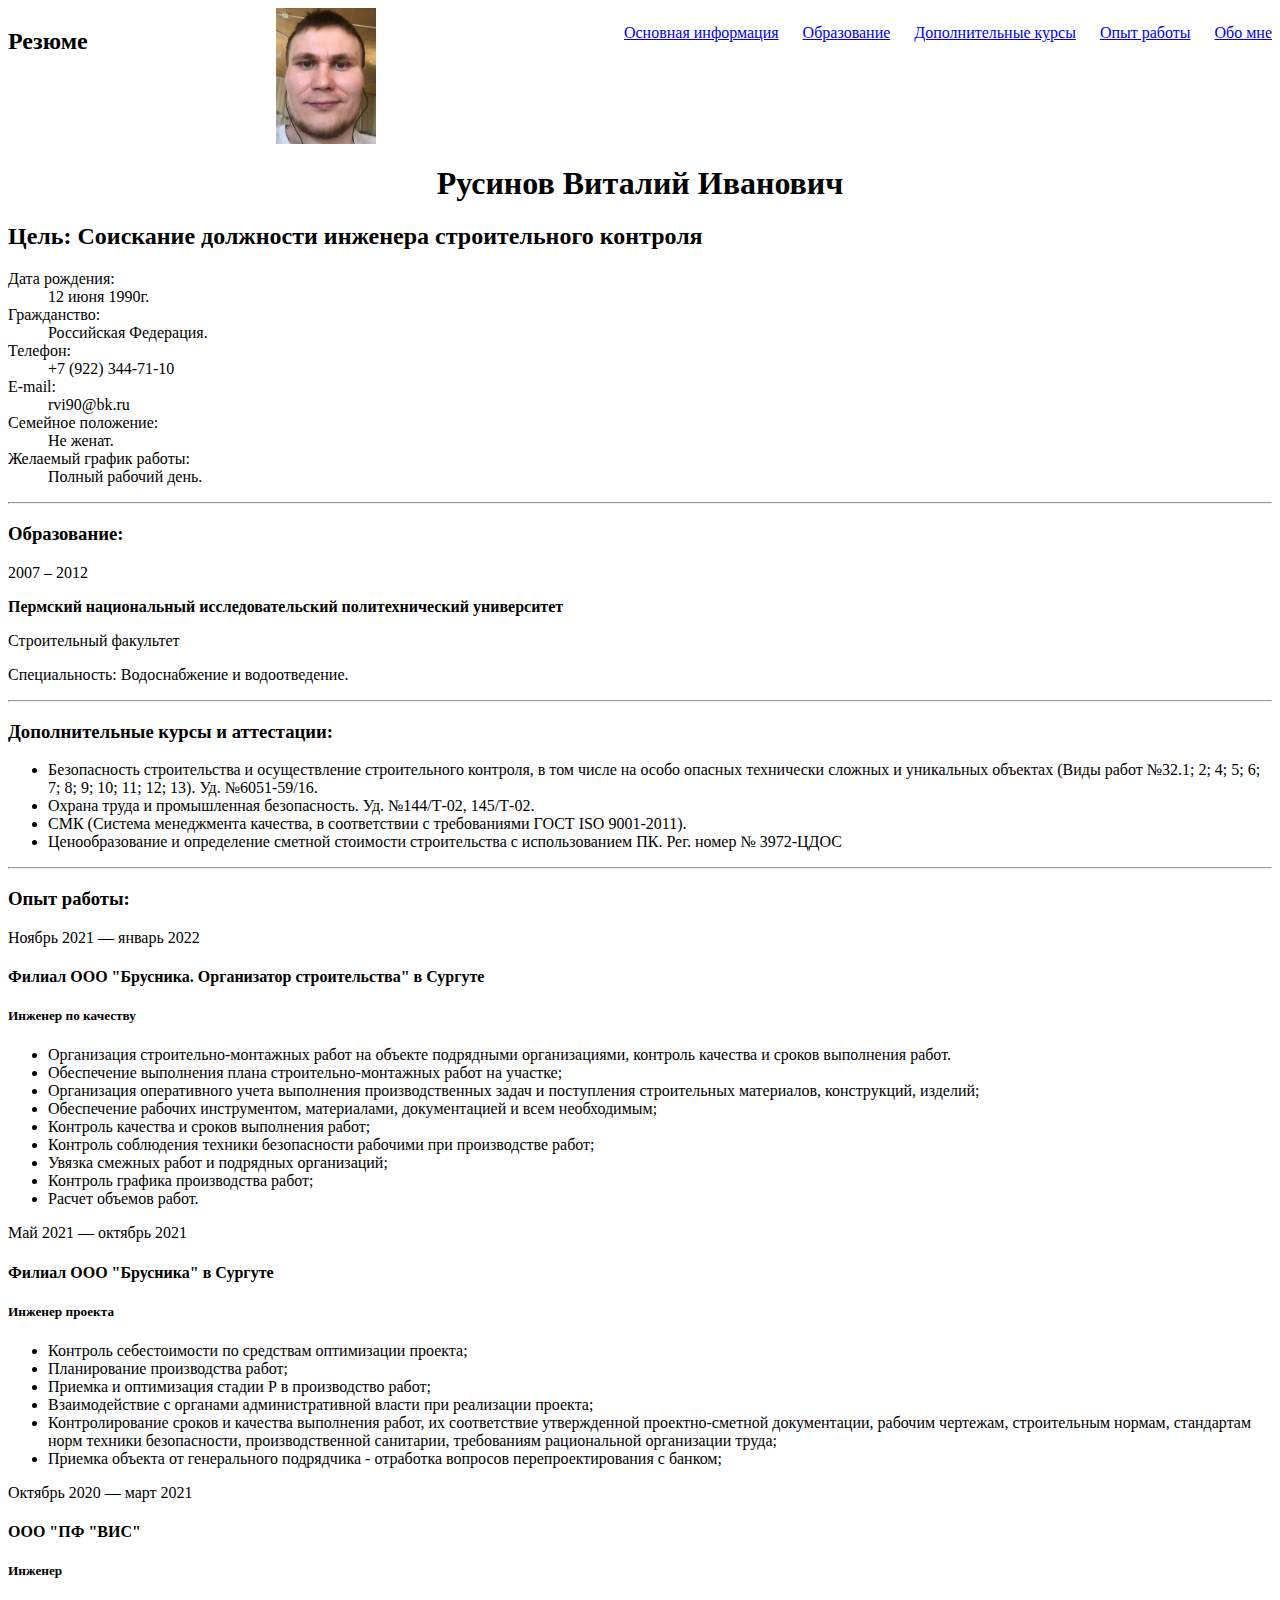
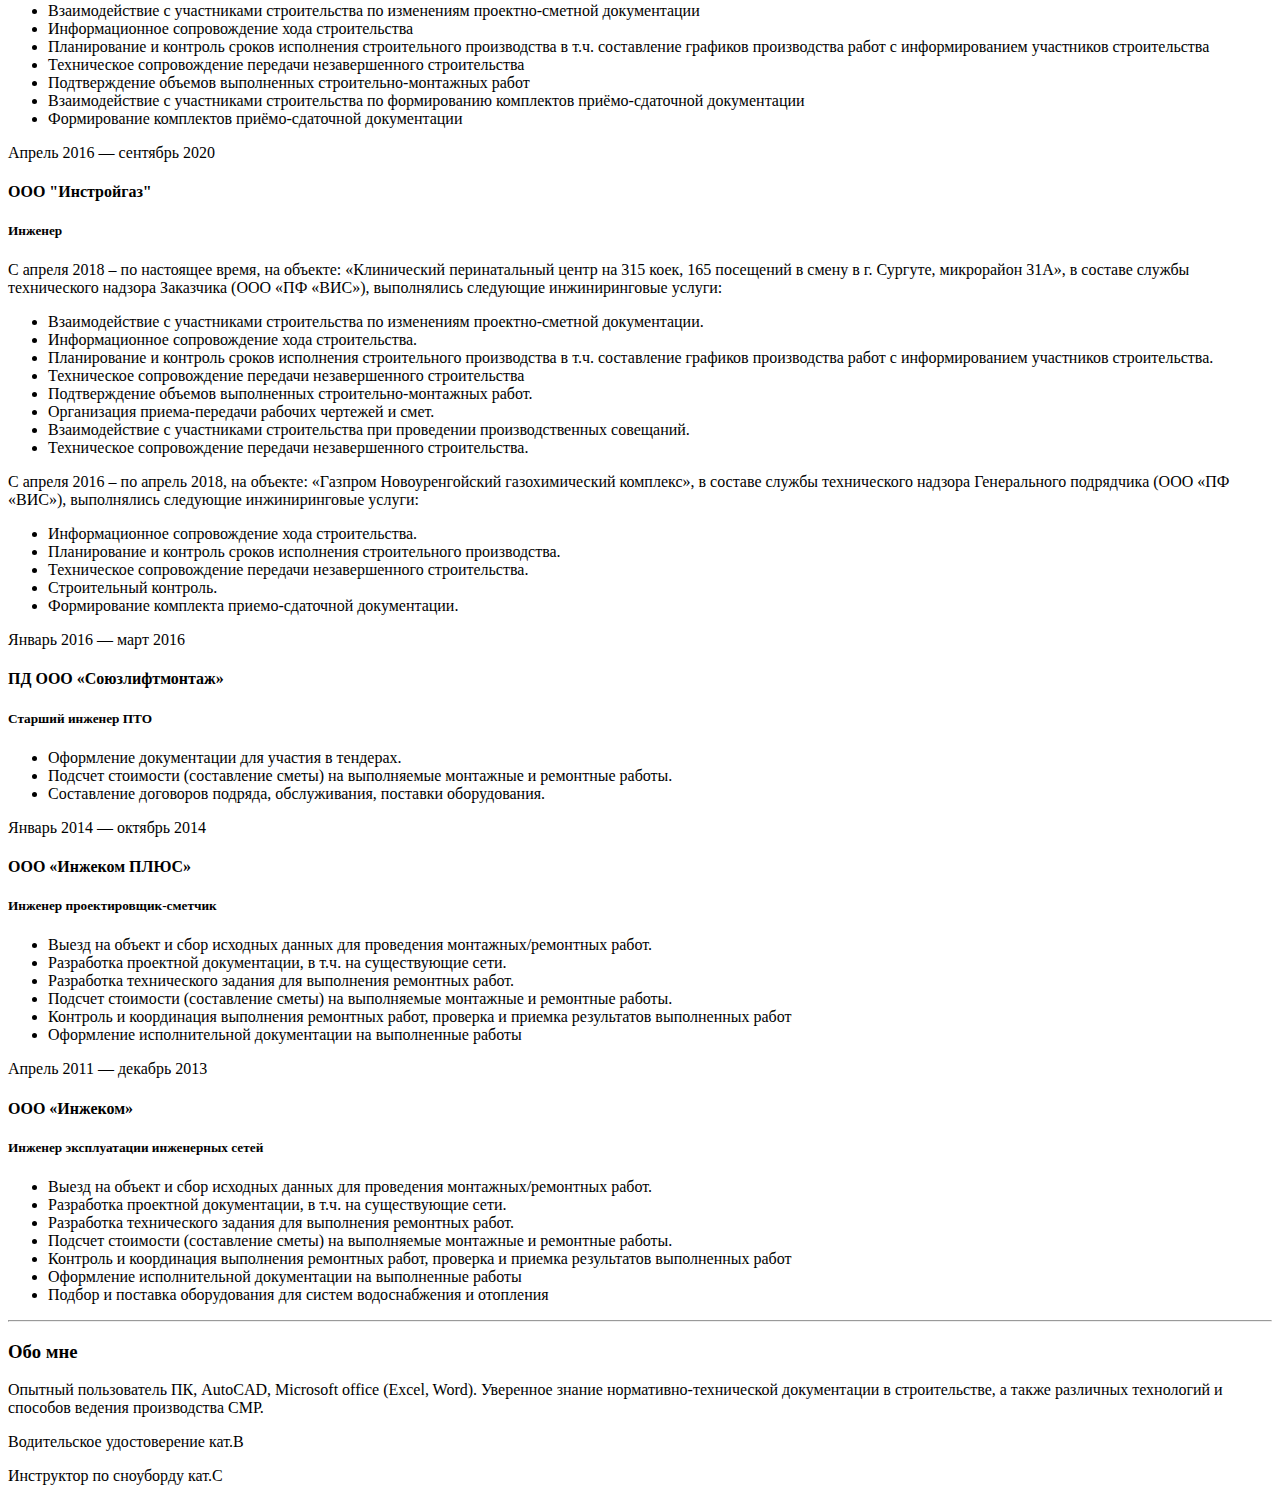
<file: Hexlet_GitHub/html/Rezume.html>
<!DOCTYPE html>
<html lang="ru">
<head>
    <meta charset="UTF-8">
    <meta name="viewport" content="width=device-width, initial-scale=1.0">
    <title>Резюме Русинов Виталий</title>
    <link rel="stylesheet" href="../CSS/cssRezume.css">
</head>
<body>
 <header>
    <h2>Резюме</h2>
    <img src="../img/Me.jpg" alt="Это я" width="100"  >
  <nav>
<ul>
  <li><a href="#main">Основная информация</a></li>
  <li><a href="#education">Образование</a></li>
  <li><a href="#additionalEducation">Дополнительные курсы</a></li>
  <li><a href="#experience">Опыт работы</a></li>
  <li><a href="#aboutMe">Обо мне</a></li>
</ul>
  </nav>
 </header>
<main id="main">
  <h1>Русинов Виталий	Иванович</h1>
  <h2>Цель: Соискание должности инженера строительного контроля</h2>
  <dl>
    <dt>Дата рождения: </dt>
    <dd>12 июня 1990г.</dd>
    <dt>Гражданство: </dt>
    <dd>Российская Федерация.</dd>
    <dt>Телефон: </dt>
    <dd>+7 (922) 344-71-10</dd>
    <dt>E-mail: </dt>
    <dd>rvi90@bk.ru</dd>
    <dt>Семейное положение: </dt>
    <dd>Не женат.</dd>
    <dt>Желаемый график работы: </dt>
    <dd>Полный рабочий день.</dd>
  </dl>
</main>
<hr>
<section class="education" id="education">
<h3>Образование:</h3>
<p>2007 – 2012</p>
<p><b>Пермский национальный исследовательский политехнический университет</b></p>
<p>Строительный факультет</p>
<p> Специальность: Водоснабжение и водоотведение.</p>
</section>
<hr>
<section class="additionalEducation" id="additionalEducation">
  <h3>Дополнительные курсы и аттестации:</h3>
<ul>
  <li>Безопасность строительства и осуществление строительного контроля, в том числе на особо опасных технически сложных и уникальных объектах (Виды работ №32.1; 2; 4; 5; 6; 7; 8; 9; 10; 11; 12; 13). Уд. №6051-59/16.</li>
  <li>Охрана труда и промышленная безопасность. Уд. №144/Т-02, 145/Т-02.</li>
  <li>СМК (Система менеджмента качества, в соответствии с требованиями ГОСТ ISO 9001-2011).</li>
  <li>Ценообразование и определение сметной стоимости строительства с использованием ПК. Рег. номер № 3972-ЦДОС</li>
</ul>
</section>
<hr>
<section class="experience" id="experience">
  <h3>Опыт работы:</h3>
  <div>
    <p>Ноябрь 2021 — январь 2022</p>
    <h4>Филиал ООО "Брусника. Организатор строительства" в Сургуте</h4>
    <h5>Инженер по качеству</h5>
    <ul>
      <li>Организация строительно-монтажных работ на объекте подрядными организациями, контроль качества и сроков выполнения работ.</li>
      <li>Обеспечение выполнения плана строительно-монтажных работ на участке;</li>
        <li>Организация оперативного учета выполнения производственных задач и поступления строительных материалов, конструкций, изделий;</li>
        <li>Обеспечение рабочих инструментом, материалами, документацией и всем необходимым;</li>
        <li>Контроль качества и сроков выполнения работ;</li>
        <li>Контроль соблюдения техники безопасности рабочими при производстве работ;</li>
        <li>Увязка смежных работ и подрядных организаций;</li>
        <li>Контроль графика производства работ;</li>
        <li>Расчет объемов работ.</li>
    </ul>
  </div>
<div>
  <p>Май 2021 — октябрь 2021</p>
  <h4>Филиал ООО "Брусника" в Сургуте</h4>
  <h5>Инженер проекта</h5>
  <ul>
    <li>Контроль себестоимости по средствам оптимизации проекта;</li>
    <li>Планирование производства работ;</li>
    <li>Приемка и оптимизация стадии Р в производство работ;</li>
    <li>Взаимодействие с органами административной власти при реализации проекта;</li>
    <li>Контролирование сроков и качества выполнения работ, их соответствие утвержденной проектно-сметной документации, рабочим чертежам, строительным нормам, стандартам норм техники безопасности, производственной санитарии, требованиям рациональной организации труда;</li>
    <li>Приемка объекта от генерального подрядчика - отработка вопросов перепроектирования с банком;</li>
  </ul>
</div>
<div>
  <p>Октябрь 2020 — март 2021</p>
  <h4>ООО "ПФ "ВИС"</h4>
  <h5>Инженер</h5>
  <ul>
    <li>Взаимодействие с участниками строительства по изменениям проектно-сметной документации</li>
    <li>Информационное сопровождение хода строительства</li>
    <li>Планирование и контроль сроков исполнения строительного производства в т.ч. составление графиков производства работ с информированием участников строительства</li>
    <li>Техническое сопровождение передачи незавершенного строительства</li>
    <li>Подтверждение объемов выполненных строительно-монтажных работ</li>
    <li>Взаимодействие с участниками строительства по формированию комплектов приёмо-сдаточной документации</li>
    <li>Формирование комплектов приёмо-сдаточной документации</li>
</ul>
</div>
<div>
  <p>Апрель 2016 — сентябрь 2020</p>
  <h4>ООО "Инстройгаз"</h4>
  <h5>Инженер</h5>
  <p>С апреля 2018 – по настоящее время, на объекте: «Клинический перинатальный центр на 315 коек, 165 посещений в смену в г. Сургуте, микрорайон 31А», в составе службы технического надзора Заказчика (ООО «ПФ «ВИС»), выполнялись следующие инжиниринговые услуги:</p>
  <ul>
    <li>Взаимодействие с участниками строительства по изменениям проектно-сметной документации.</li>
    <li>Информационное сопровождение хода строительства.</li>
    <li>Планирование и контроль сроков исполнения строительного производства в т.ч. составление графиков производства работ с информированием участников строительства.</li>
    <li>Техническое сопровождение передачи незавершенного строительства</li>
    <li>Подтверждение объемов выполненных строительно-монтажных работ.</li>
    <li>Организация приема-передачи рабочих чертежей и смет.</li>
    <li>Взаимодействие с участниками строительства при проведении производственных совещаний.</li>
    <li>Техническое сопровождение передачи незавершенного строительства.</li>
  </ul>
  <p>С апреля 2016 – по апрель 2018, на объекте: «Газпром Новоуренгойский газохимический комплекс», в составе службы технического надзора Генерального подрядчика (ООО «ПФ «ВИС»), выполнялись следующие инжиниринговые услуги:</p>
  <ul>
    <li>Информационное сопровождение хода строительства.</li>
    <li>Планирование и контроль сроков исполнения строительного производства.</li>
    <li>Техническое сопровождение передачи незавершенного строительства.</li>
    <li>Строительный контроль.</li>
    <li>Формирование комплекта приемо-сдаточной документации.</li>
  </ul>
</div>
<div>
  <p>Январь 2016 — март 2016</p>
  <h4>ПД ООО «Союзлифтмонтаж»</h4>
  <h5>Старший инженер ПТО</h5>
  <ul>
    <li>Оформление документации для участия в тендерах.</li>
    <li>Подсчет стоимости (составление сметы) на выполняемые монтажные и ремонтные работы.</li>
    <li>Составление договоров подряда, обслуживания, поставки оборудования.</li>
    </ul>
</div>
<div>
  <p>Январь 2014 — октябрь 2014</p>
  <h4>ООО «Инжеком ПЛЮС»</h4>
  <h5>Инженер проектировщик-сметчик</h5>
  <ul>
    <li>Выезд на объект и сбор исходных данных для проведения монтажных/ремонтных работ.</li>
    <li>Разработка проектной документации, в т.ч. на существующие сети.</li>
    <li>Разработка технического задания для выполнения ремонтных работ.</li>
    <li>Подсчет стоимости (составление сметы) на выполняемые монтажные и ремонтные работы.</li>
    <li>Контроль и координация выполнения ремонтных работ, проверка и приемка результатов выполненных работ</li>
    <li>Оформление исполнительной документации на выполненные работы</li>
  </ul>
</div>
<div>
  <p>Апрель 2011 — декабрь 2013</p>
  <h4>ООО «Инжеком»</h4>
  <h5>Инженер эксплуатации инженерных сетей</h5>
  <ul>
    <li>Выезд на объект и сбор исходных данных для проведения монтажных/ремонтных работ.</li>
    <li>Разработка проектной документации, в т.ч. на существующие сети.</li>
    <li>Разработка технического задания для выполнения ремонтных работ.</li>
    <li>Подсчет стоимости (составление сметы) на выполняемые монтажные и ремонтные работы.</li>
    <li>Контроль и координация выполнения ремонтных работ, проверка и приемка результатов выполненных работ</li>
    <li>Оформление исполнительной документации на выполненные работы</li>
    <li>Подбор и поставка оборудования для систем водоснабжения и отопления</li>
  </ul>
</div>
</section>
<hr>
<section class="aboutMe" id="aboutMe">
  <h3>Обо мне</h3>
  <p>Опытный пользователь ПК, AutoCAD, Microsoft office (Excel, Word). Уверенное знание нормативно-технической документации в строительстве, а также различных технологий и способов ведения производства СМР.</p>
  <p>Водительское удостоверение кат.В</p>
  <p>Инструктор по сноуборду кат.С</p>
</section>
</body>
</html>
</file>
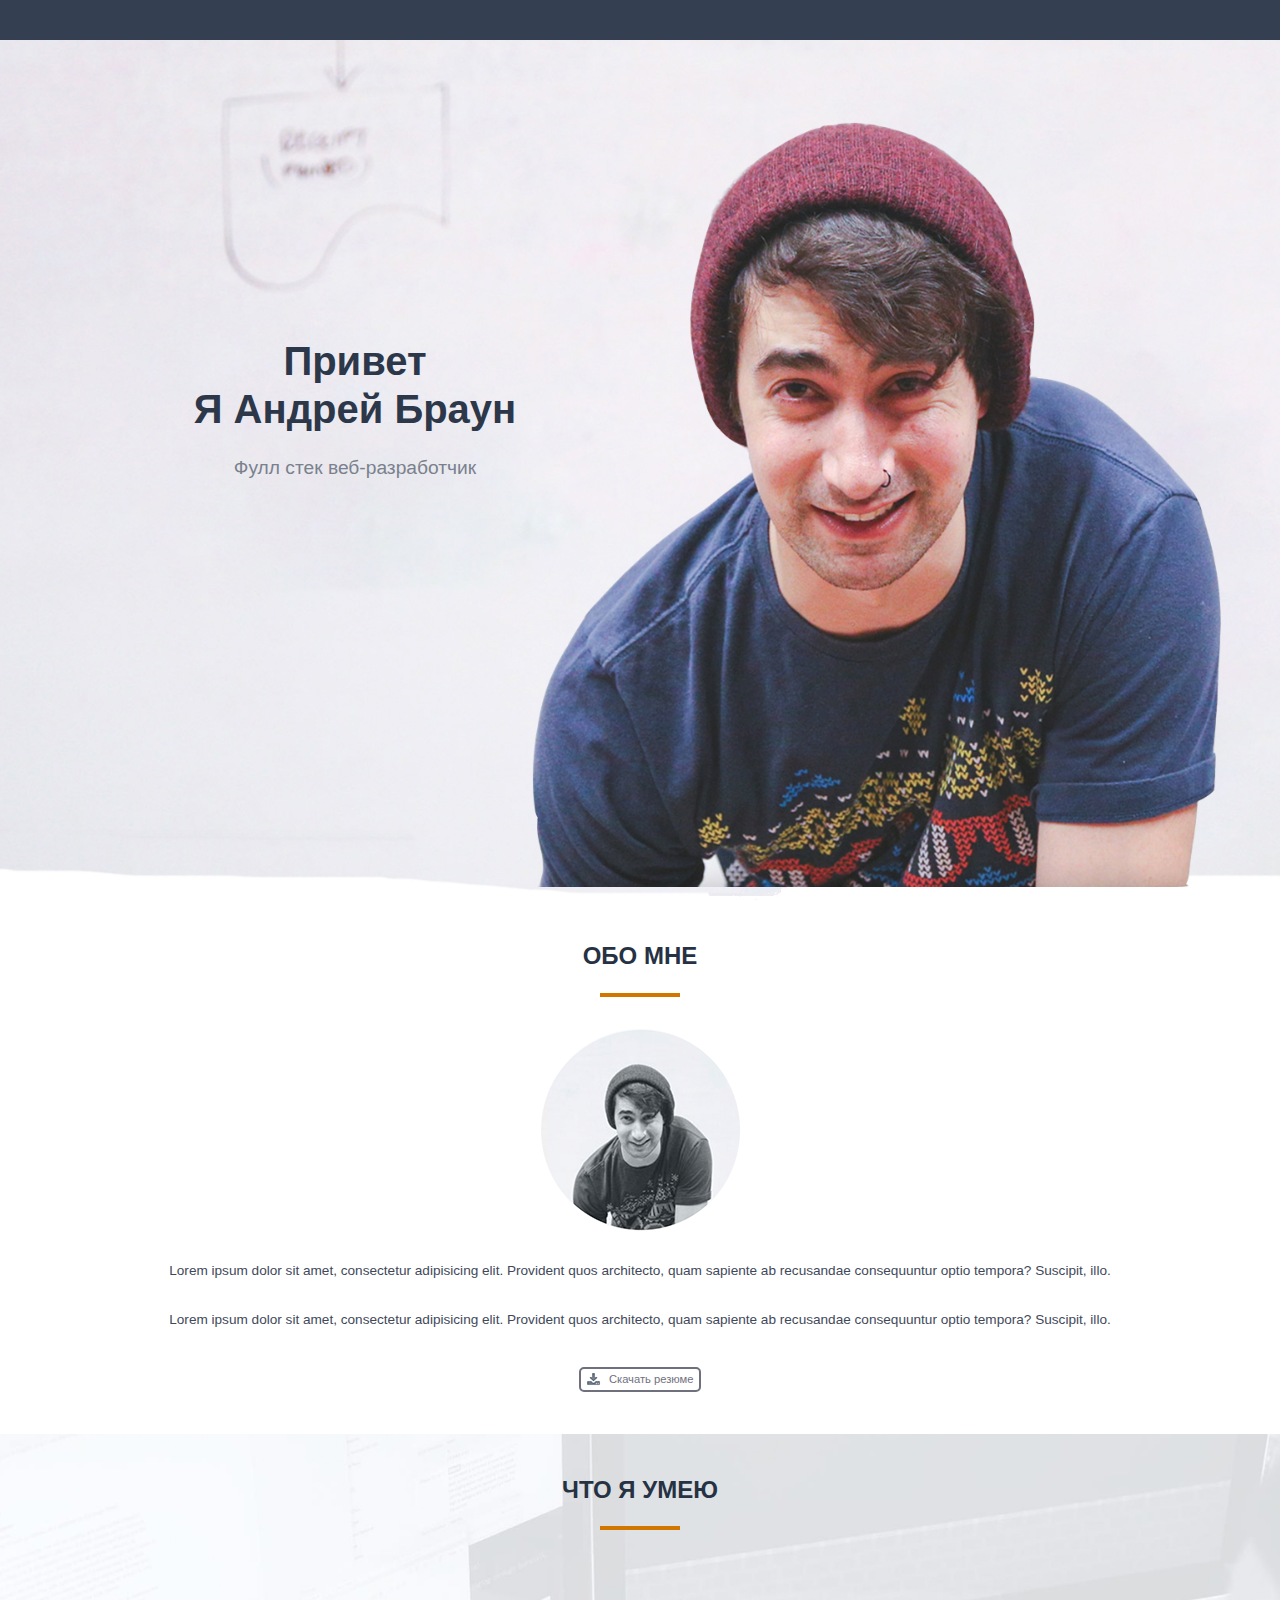
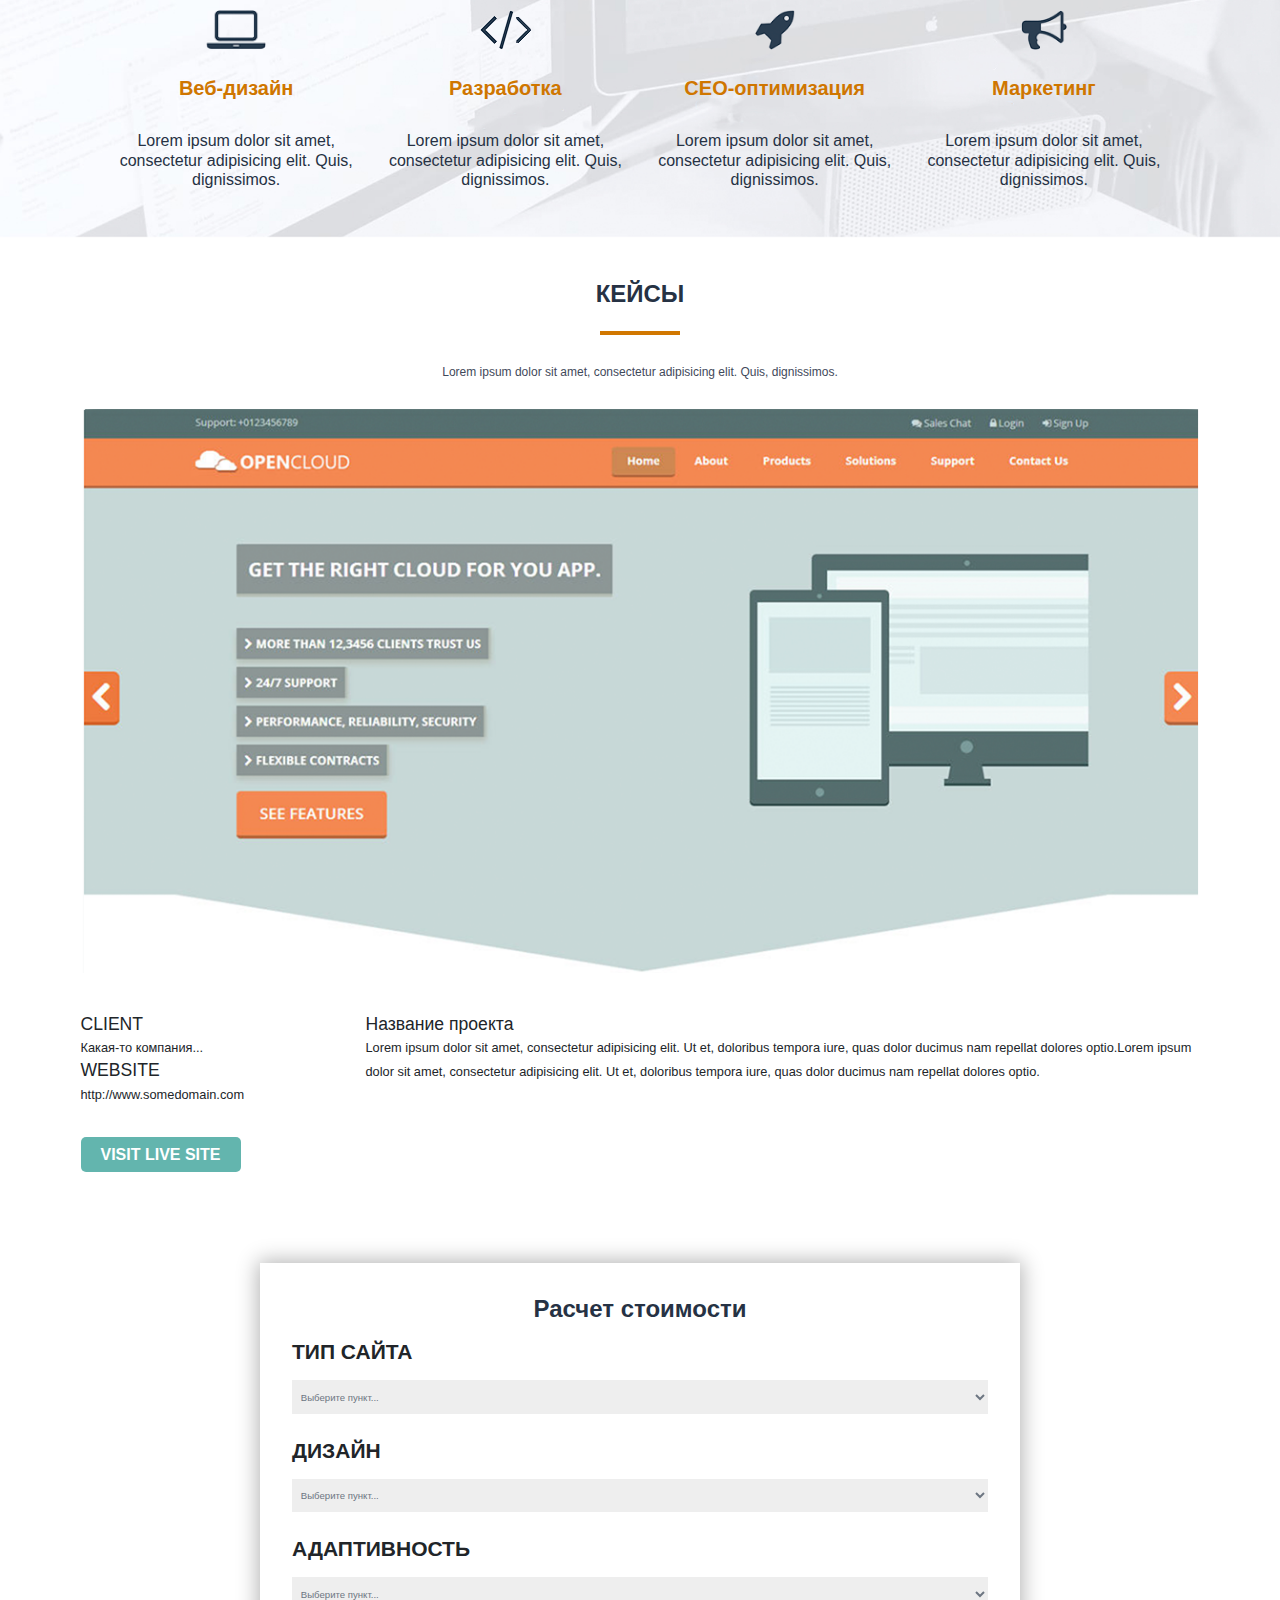
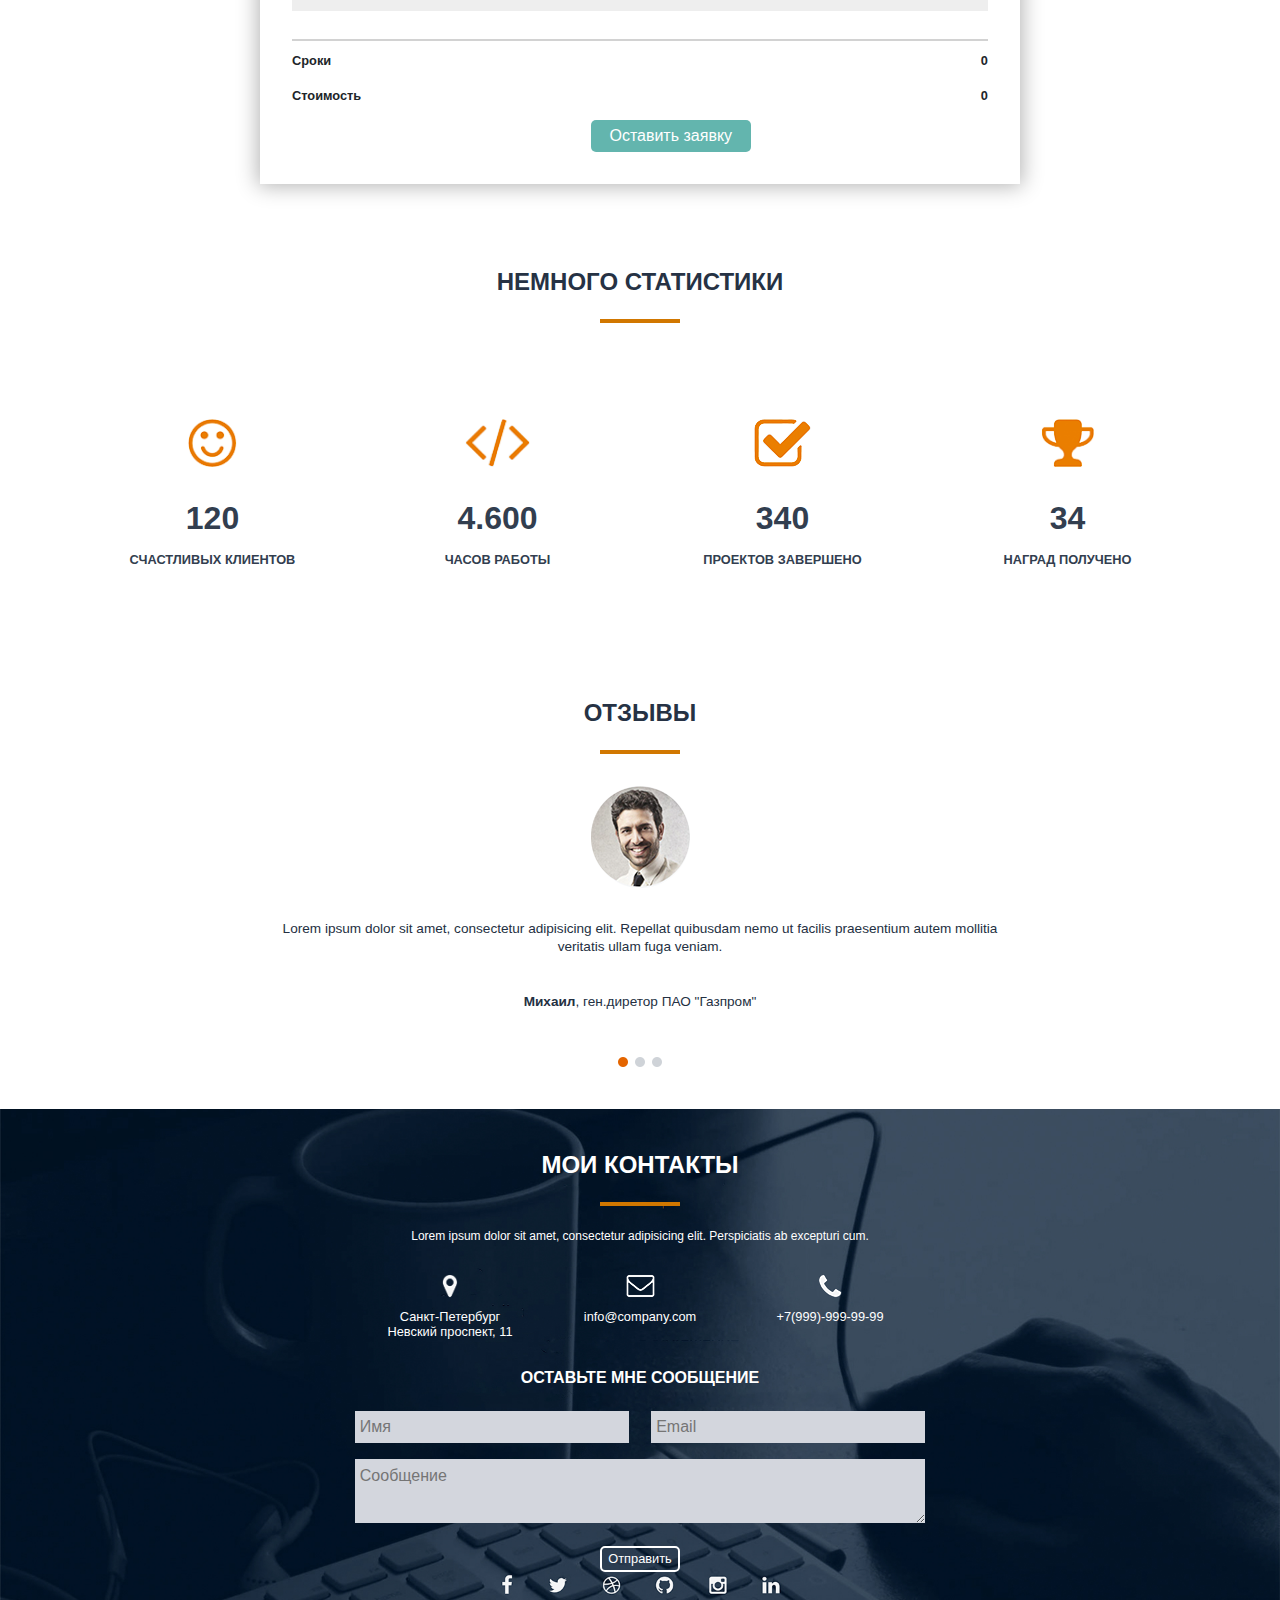
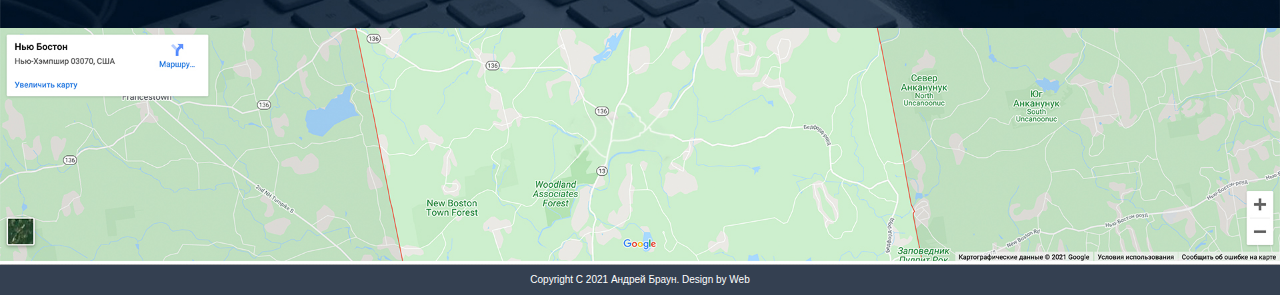
<file: Projects Andrey Brown/scr/index_bootstrap.html>
<!DOCTYPE html>
<html lang="en">

<head>
    <meta charset="UTF-8">
    <meta name="description" content="Макет, с использованием Bootstrap">
    <meta name="author" content="Vital">
    <meta name="robots" content="all">
    <meta property="og:title" content="Макет, с использованием Bootstrap">
    <meta name="viewport" content="width=device-width, initial-scale=1">
    <title>Макет, собранный на Bootstrap</title>
    <link rel="stylesheet" href="css/reset.css">
    <link rel="stylesheet" href="css/bootstrap.min.css">
    <link rel="stylesheet" href="css/Style_bootstrap.css">
    <link rel="stylesheet" href="css/animate.min.css">
</head>

<body>
    <header>
        <nav>
            <div class="container">
                <div class="row">
                    <div class="col-8 col-lg-3">
                        <div class="row-menu__logo">Андрей Браун</div>
                    </div>
                    <div class="row-menu__menu col-lg-6 col-xl-7 d-none d-lg-flex offset-lg-3 offset-xl-2 justify-content-around align-items-center">
                        <div class="row-menu__button"><a href="#">Обо мне</a></div>
                        <div class="row-menu__button"><a href="#">Услуги</a></div>
                        <div class="row-menu__button"><a href="#">Кейсы</a></div>
                        <div class="row-menu__button"><a href="#">Прайс</a></div>
                        <div class="row-menu__button"><a href="#">Отзывы</a></div>
                        <div class="row-menu__button"><a href="#">Контакты</a></div>
                    </div>
                    <div class="col-4 d-flex align-self-center justify-content-end d-lg-none">
                        <div class="btn-group">
                            <button type="button" class="nav-batton btn btn-outline-secondary dropdown-toggle" data-bs-toggle="dropdown" aria-expanded="false">
                                Навигация
                            </button>
                            <ul class="dropdown-menu">
                                <li><a class="dropdown-item" href="#">Обо мне</a></li>
                                <li><a class="dropdown-item" href="#">Услуги</a></li>
                                <li><a class="dropdown-item" href="#">Кейсы</a></li>
                                <li><a class="dropdown-item" href="#">Прайс</a></li>
                                <li><a class="dropdown-item" href="#">Отзывы</a></li>
                                <li><a class="dropdown-item" href="#">Контакты</a></li>
                            </ul>
                        </div>

                    </div>
                </div>
        </nav>
    </header>

    <main class="title-container w-100 vh-100">
        <div class="container h-100">
            <div class="row h-100 align-items-center">
                <div class="col-lg-6 text-center">
                    <div class="title-row__content-block">
                        <div class="title-row__H">
                            <div class="animate__animated animate__backInLeft animate__delay-2s">
                                <H1>Привет <br> Я Андрей Браун</H1>
                                <h4>Фулл стек веб-разработчик</h4>
                            </div>
                        </div>
                        <div class="title-row__input">
                            <input type="submit" value="Обо мне">
                            <input type="submit" value="Мои работы">
                        </div>
                    </div>
                </div>
            </div>
        </div>
    </main>

    <section class="Aboutme">
        <div class="container py-5">
            <div class="Aboutme-container row">
                <div class="head">
                    <H2>ОБО МНЕ</H2>
                    <hr>
                </div>
                <div class="Aboutme__item"><img class="d-block mx-auto" src="img/boy_grey.png" alt=""></div>
                <div class="Aboutme__item text-lg-center">
                    <H4>Lorem ipsum dolor sit amet, consectetur adipisicing elit. Provident quos architecto, quam sapiente ab recusandae consequuntur optio tempora? Suscipit, illo. <br><br><br>Lorem ipsum dolor sit amet, consectetur adipisicing elit. Provident quos architecto, quam sapiente ab recusandae consequuntur optio tempora? Suscipit, illo.</H4>
                </div>
                <div class="Aboutme__item d-flex justify-content-center"> <input class="text-center" type="submit" value="Скачать резюме"></div>
            </div>
        </div>
    </section>
    <section class="Skills">
        <div class="Skills-container container p-5">
            <div class="Skills-title head">
                <H2>ЧТО Я УМЕЮ</H2>
                <hr>
            </div>

            <div class="Skills-row row justify-content-center text-center">
                <div class="Skills-row__item col-12 col-sm-6 col-lg-3">
                    <img src="img/Nout.png" alt="">
                    <h3>Веб-дизайн</h3>
                    <br>
                    <h4>Lorem ipsum dolor sit amet, consectetur adipisicing elit. Quis, dignissimos.</h4>
                </div>

                <div class="Skills-row__item col-12 col-sm-6 col-lg-3">
                    <img src="img/Znak.png" alt="">
                    <h3>Разработка</h3>
                    <br>
                    <h4>Lorem ipsum dolor sit amet, consectetur adipisicing elit. Quis, dignissimos.</h4>
                </div>

                <div class="Skills-row__item col-12 col-sm-6 col-lg-3">
                    <img src="img/raketa.png" alt="">
                    <h3>CEO-оптимизация</h3>
                    <br>
                    <h4>Lorem ipsum dolor sit amet, consectetur adipisicing elit. Quis, dignissimos.</h4>
                </div>

                <div class="Skills-row__item col-12 col-sm-6 col-lg-3">
                    <img src="img/Grammofon.png" alt="">
                    <h3>Маркетинг</h3>
                    <br>
                    <h4>Lorem ipsum dolor sit amet, consectetur adipisicing elit. Quis, dignissimos.</h4>
                </div>
            </div>
        </div>
    </section>
    <section class="keys">
        <div class="keys-container container py-5">
            <div class="keys-title text-center">
                <div class="head">
                    <H2>КЕЙСЫ</H2>
                </div>
                <hr>
                <h4>Lorem ipsum dolor sit amet, consectetur adipisicing elit. Quis, dignissimos.</h4>
            </div>
            <div class="keys-img">
                <img src="../scr/img/Keys.png" alt="" class="img-fluid">
            </div>
            <div class="keys-row row">
                <div class="keys-row__item col-12 col-lg-2">
                    <H3>CLIENT</H3>
                    <span>Какая-то компания... </span>
                    <br>
                    <H3>WEBSITE</H3>
                    <span>http://www.somedomain.com</span><br><br>

                </div>
                <div class="keys-row__item col-12 col-lg-9 offset-lg-1">
                    <H3>Название проекта</H3><span>Lorem ipsum dolor sit amet, consectetur adipisicing elit. Ut et, doloribus tempora iure, quas dolor ducimus nam repellat dolores optio.Lorem ipsum dolor sit amet, consectetur adipisicing elit. Ut et, doloribus tempora iure, quas dolor ducimus nam repellat dolores optio.</span>
                </div>
                <div class="keys-row__item my-2">
                    <input type="submit" value="visit live site">
                </div>
            </div>
        </div>
    </section>
    <section class="raschet">
        <div class="container py-5">
            <div class="row d-flex justify-content-center">
                <div class="raschet-container col-12 col-lg-10 col-xl-8">
                    <div class="raschet-title head">
                        <h2>Расчет стоимости</h2>
                    </div>
                    <div class="raschet-form">
                        <form action="#">
                            <div class="raschet-form__item">
                                <h4>ТИП САЙТА</h4>
                                <select name="tipsite" id="tipsite1">
                                    <option disabled selected>Выберите пункт...</option>
                                    <option value="Opt1">Сайт-визитка</option>
                                    <option value="Opt2">Корпоративный сайт</option>
                                    <option value="Opt3">Лендинг</option>
                                    <option value="Opt4">Новостной сайт</option>
                                    <option value="Opt5">Web-сервис</option>
                                </select>
                            </div>
                            <div class="raschet-form__item">
                                <h4>ДИЗАЙН</h4>
                                <select name="design" id="design1">
                                    <option disabled selected>Выберите пункт...</option>
                                    <option value="Opt1">Дизайн1</option>
                                    <option value="Opt2">Дизайн2</option>
                                    <option value="Opt3">Дизайн3</option>
                                    <option value="Opt4">Дизайн4</option>
                                    <option value="Opt5">Дизайн5</option>
                                </select>
                            </div>
                            <div class="raschet-form__item">
                                <h4>Адаптивность</h4>
                                <select name="Adapt" id="Adapt1">
                                    <option disabled selected>Выберите пункт...</option>
                                    <option value="Opt1">Адапативность1</option>
                                    <option value="Opt2">Адапативность2</option>
                                    <option value="Opt3">Адапативность3</option>
                                    <option value="Opt4">Адапативность4</option>
                                    <option value="Opt5">Адапативность5</option>
                                </select>
                            </div>
                        </form>
                        <div class="raschet-form__img">
                            <img src="img/liniya.png" alt="">
                        </div>
                        <div class="raschet-form__text">
                            <span>
                                <p>Сроки 0</p>
                                <p>Стоимость 0</p>
                            </span>
                        </div>
                        <div class="row d-flex justify-content-center">
                            <div class="raschet-form__input col-2">
                                <input type="submit" value="Оставить заявку">
                            </div>
                        </div>
                    </div>
                </div>
            </div>
        </div>
    </section>
    <section class="statistic">
        <div class="statistic-container container py-5">
            <div class="statistic-title head">
                <h2>НЕМНОГО СТАТИСТИКИ</h2>
                <hr>
            </div>

            <div class="statistic-row row text-center">
                <div class="statistic-row__item col-6 col-md-3">
                    <img src="img/Statistics_Smile.png" alt="">
                    <h3>120</h3>
                    <p>Счастливых клиентов</p>
                </div>
                <div class="statistic-row__item col-6 col-md-3">
                    <img src="img/Statistics_Skobki.png" alt="">
                    <h3>4.600</h3>
                    <p>Часов работы</p>
                </div>
                <div class="statistic-row__item col-6 col-md-3">
                    <img src="img/Statistics_Galochka.png" alt="">
                    <h3>340</h3>
                    <p>Проектов завершено</p>
                </div>
                <div class="statistic-row__item col-6 col-md-3">
                    <img src="img/Statistics_Kubok.png" alt="">
                    <h3>34</h3>
                    <p>Наград получено</p>
                </div>
            </div>
        </div>
    </section>
    <section class="comment">
        <div class="comment-container container py-5">
            <div class="row d-flex justify-content-center">
                <div class="comment__item head">
                    <h2>ОТЗЫВЫ</h2>
                    <hr>
                </div>

                <div class="comment__item">
                    <img class="d-block mx-auto" src="img/Foto_otziv.png" alt="">
                </div>
                <div class="comment__item col-8 text-center">
                    <p>Lorem ipsum dolor sit amet, consectetur adipisicing elit. Repellat quibusdam nemo ut facilis praesentium autem mollitia veritatis ullam fuga veniam.</p><br>
                    <p><b>Михаил</b>, ген.диретор ПАО "Газпром"</p>
                </div>
                <div class="comment__item col-12 d-flex justify-content-center">
                    <img class="px-1" src="img/Orange_krug.png" alt="">
                    <img class="px-1" src="img/Grey_krug.png" alt="">
                    <img class="px-1" src="img/Grey_krug.png" alt="">
                </div>
            </div>
        </div>
    </section>
    <section class="contacts">
        <div class="contacts-container container py-5 ">
            <div class="contacts-title text-center">
                <div class="head" id="contacts-title__head">
                    <h2>МОИ КОНТАКТЫ</h2>
                    <hr>
                </div>
                <h4>Lorem ipsum dolor sit amet, consectetur adipisicing elit. Perspiciatis ab excepturi cum.</h4>
            </div>
            <div class="contacts-row row justify-content-center text-center">
                <div class="col-12 col-md-8 col-xl-6">
                    <div class="row">
                        <div class="contacts-row__item col-4">
                            <img src="img/Cont_geo.png" alt="">
                            <h3>Санкт-Петербург<br>Невский проспект, 11</h3>
                        </div>
                        <div class="contacts-row__item col-4">
                            <img src="img/Cont_mail.png" alt="">
                            <h3>info@company.com</h3>
                        </div>
                        <div class="contacts-row__item col-4">
                            <img src="img/Cont_phone.png" alt="">
                            <h3>+7(999)-999-99-99</h3>
                        </div>
                    </div>
                </div>
            </div>
            <div class="Contacts-form row justify-content-center">
                <div class="col-12 col-md-8 col-xl-6">
                    <form action="#">
                        <div class="row d-flex">
                            <div class="Contacts-form__item-1 mt-4">
                                <H3>ОСТАВЬТЕ МНЕ СООБЩЕНИЕ</H3>
                            </div>
                            <div class="Contacts-form__item-2" id="contacts-name">
                                <input type="text" placeholder="Имя">
                            </div>
                            <div class="Contacts-form__item-2" id="contacts-email">
                                <input type="text" placeholder="Email">
                            </div>
                            <div class="Contacts-form__item-3 col-12">
                                <p><textarea rows="10" cols="45" name="text" placeholder="Сообщение"></textarea></p>
                            </div>
                            <div class="Contacts-form__item-4 d-flex justify-content-center">
                                <p><input type="submit" value="Отправить"></p>
                            </div>
                        </div>
                    </form>
                </div>
            </div>
        </div>
    </section>
    <section class="map d-flex">
        <img src="img/Map.jpg" alt="">
    </section>
    <footer>
        <h4>Copyright C 2021 Андрей Браун. Design by Web</h4>
    </footer>
    <script src="js/jquery-3.6.1.min.js"></script>
    <script src="js/script.js"></script>

    <script src="js/bootstrap.bundle.min.js"></script>
</body>

</html>
</file>
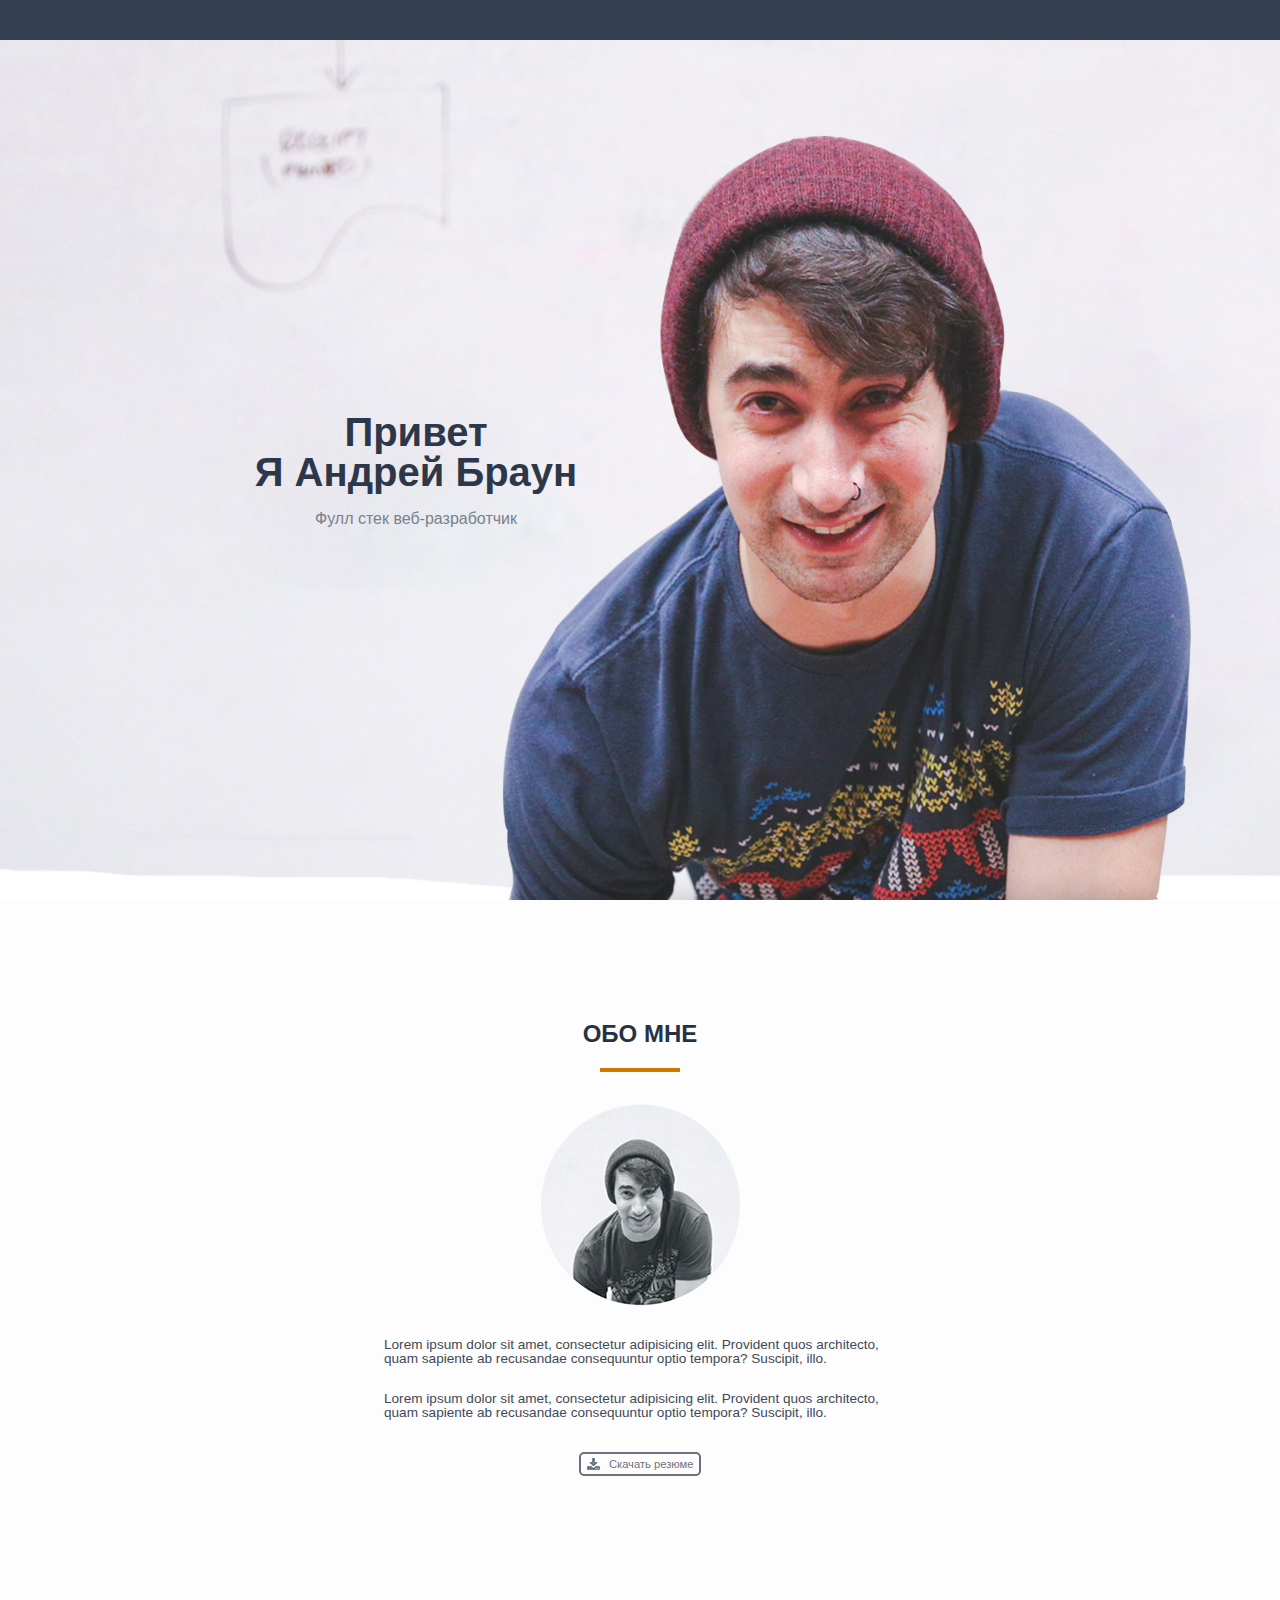
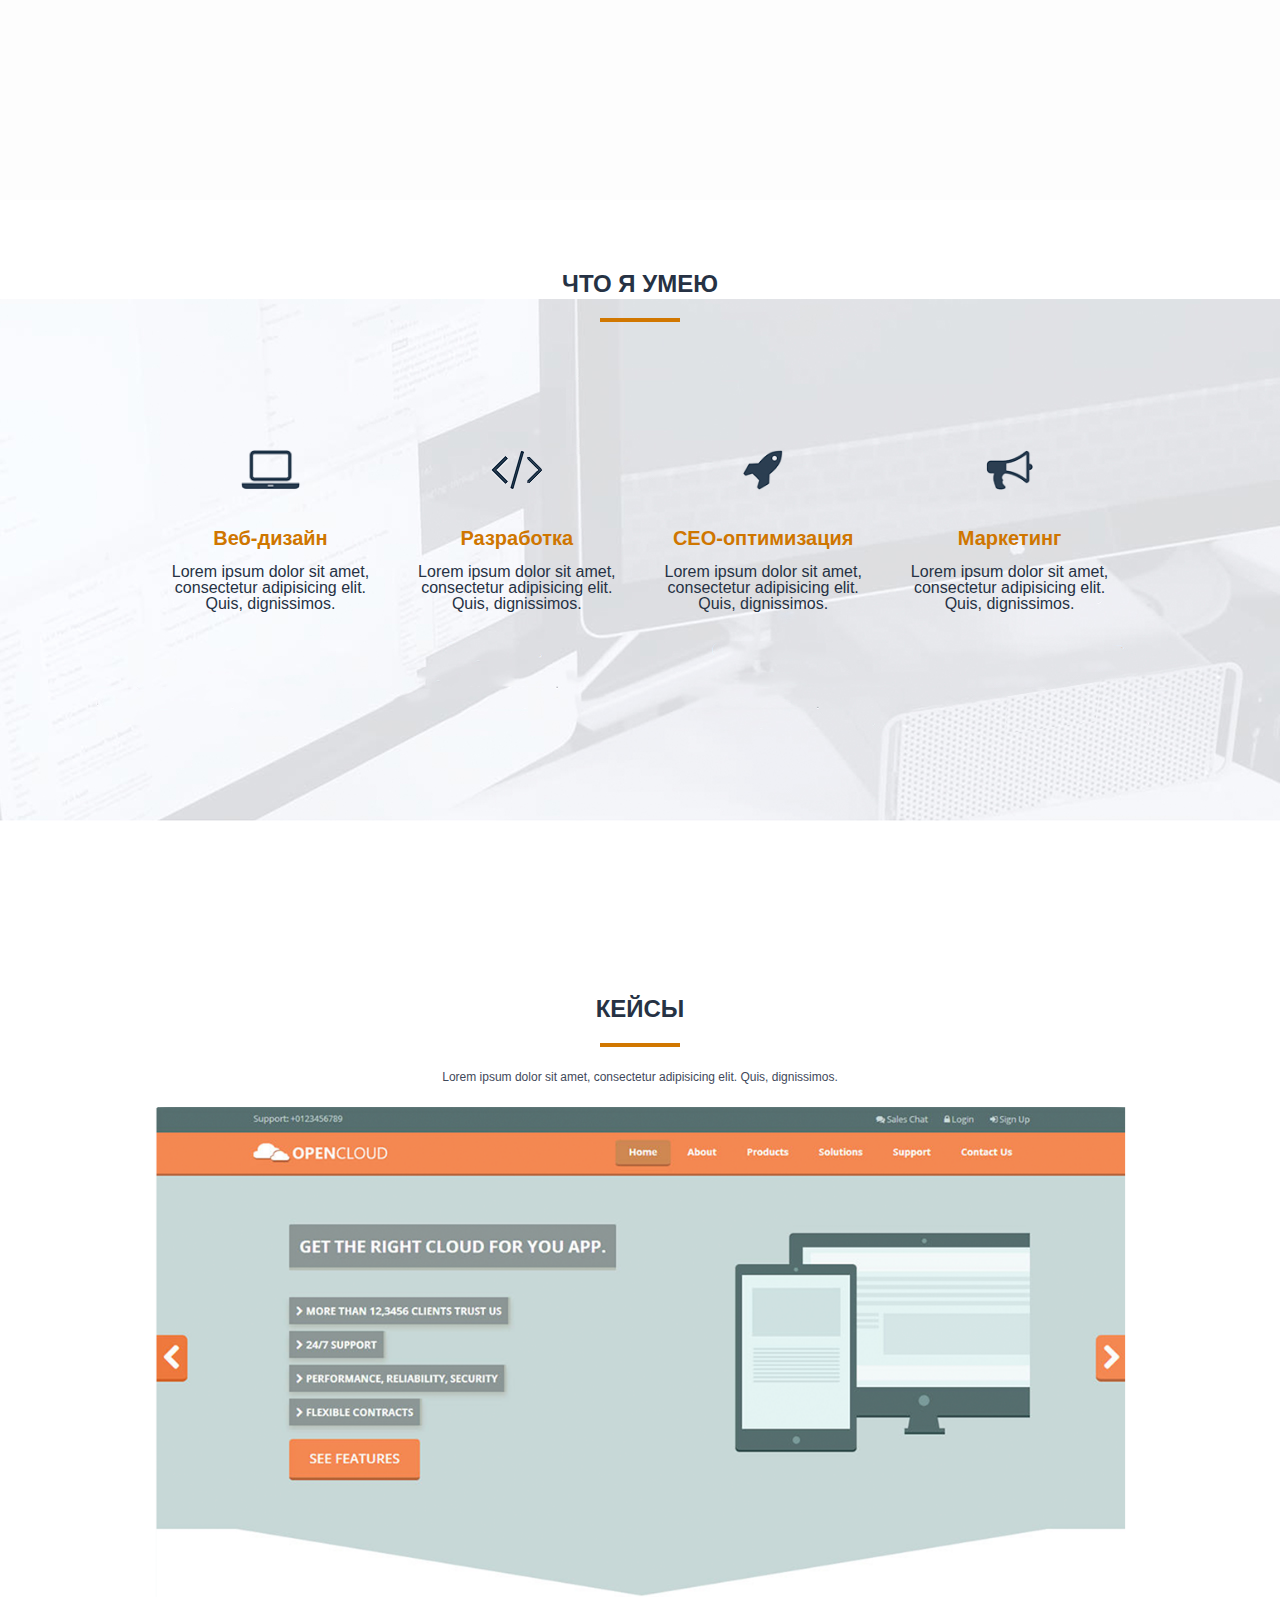
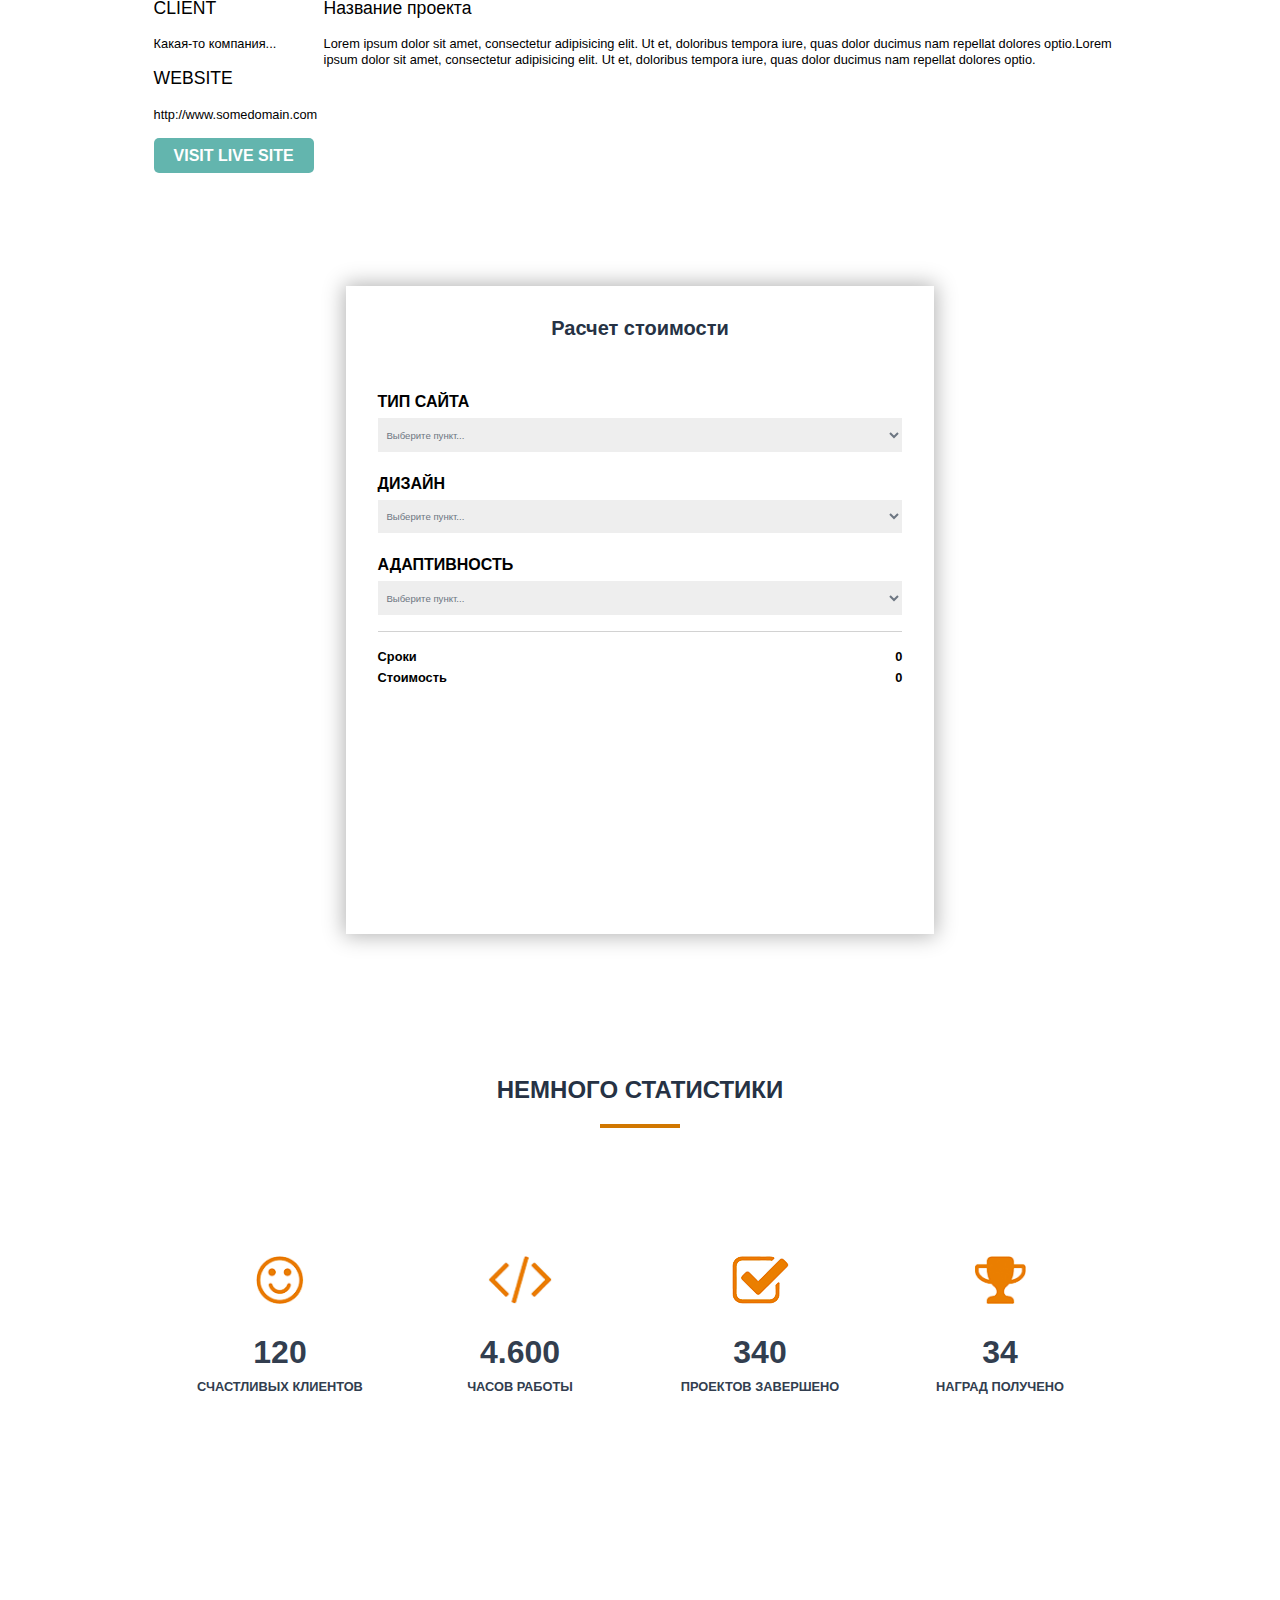
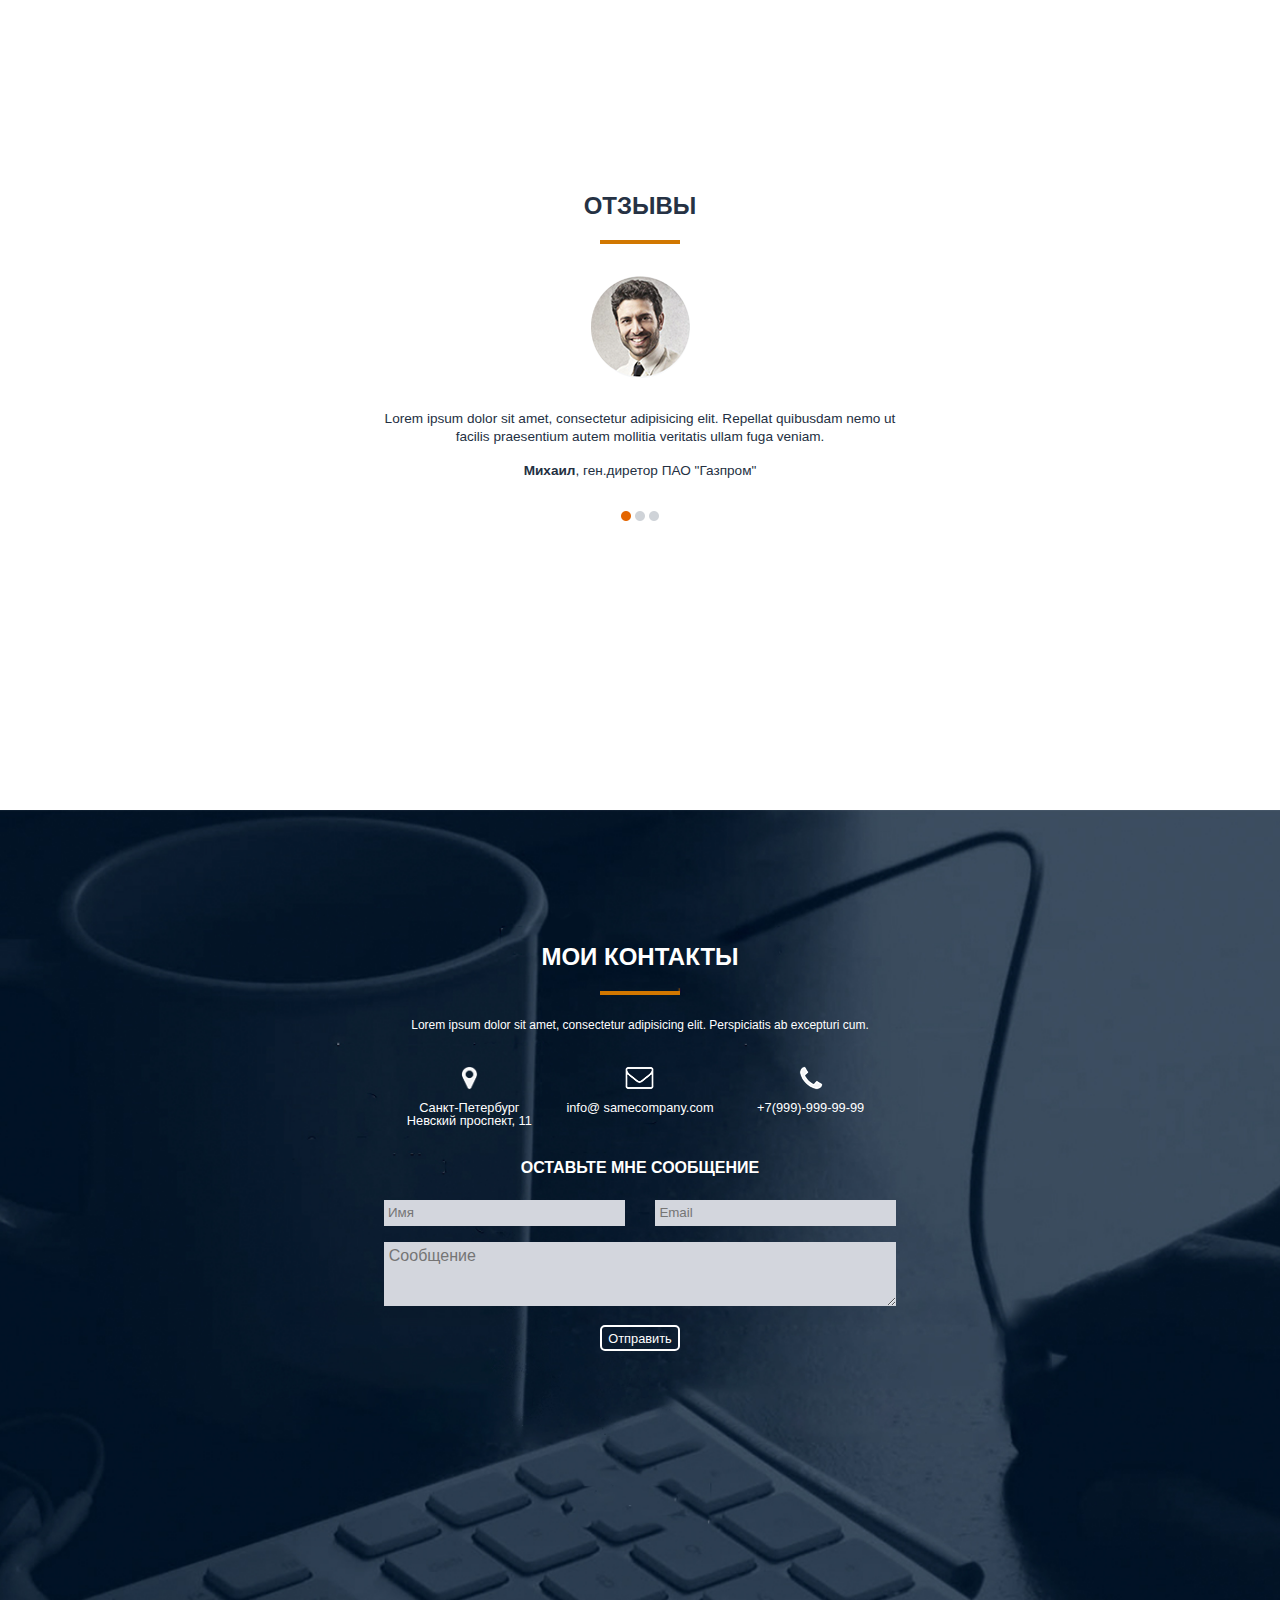
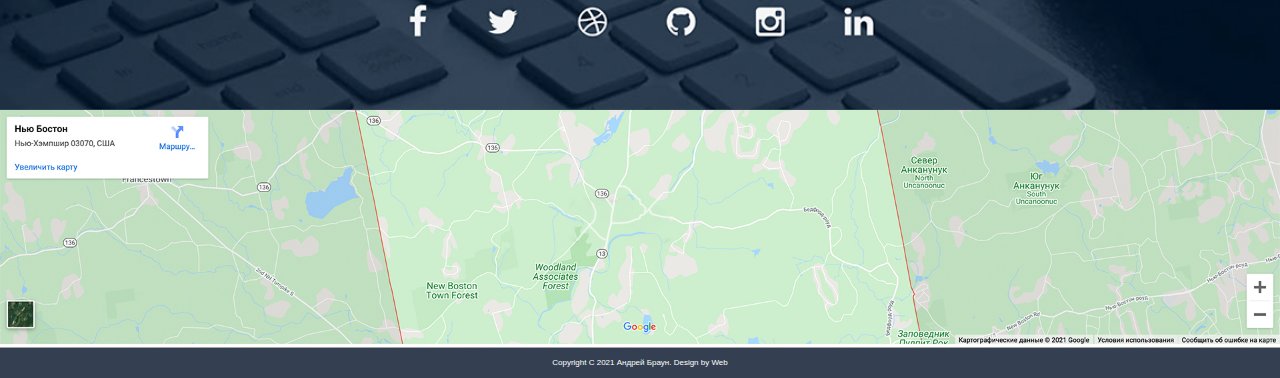
<file: Projects Andrey Brown/scr/index_flexbox.html>
<!DOCTYPE html>
<html lang="en">

<head>
    <meta charset="UTF-8">
    <meta name="description" content="Макет, с использованием Flexbox">
    <meta name="author" content="Vital">
    <meta name="robots" content="all">
    <meta property="og:title" content="Макет, с использованием Flexbox">
    <meta name="viewport" content="width=device-width, initial-scale=1">
    <title>Макет, собранный на Flexbox и @media</title>
    <link rel="stylesheet" href="css/reset.css">
    <link rel="stylesheet" href="css/Style_flexbox.css">
    <link rel="stylesheet" href="css/animate.min.css">
</head>

<body>
    <header>
        <nav class="container-menu">
            <div class="row-menu">
                <div class="row-menu__logo">Андрей Браун</div>
                <div class="row-menu__menu">
                    <div class="row-menu__button"><a href="#">Обо мне</a></div>
                    <div class="row-menu__button"><a href="#">Услуги</a></div>
                    <div class="row-menu__button"><a href="#">Кейсы</a></div>
                    <div class="row-menu__button"><a href="#">Прайс</a></div>
                    <div class="row-menu__button"><a href="#">Отзывы</a></div>
                    <div class="row-menu__button"><a href="#">Контакты</a></div>
                </div>
                <div class="row-menu__hidden-menu">
                    <span></span>
                </div>
            </div>
        </nav>
    </header>
    <main class="title-container">
        <div class="title-row">
            <div class="title-row__empty-block-1"></div>
            <div class="title-row__content-block">
                <div class="title-row__H">
                    <div class="animate__animated animate__backInLeft animate__delay-2s">
                        <H1>Привет <br> Я Андрей Браун</H1>
                        <h4>Фулл стек веб-разработчик</h4>
                    </div>
                </div>
                <div class="title-row__input">
                    <input type="submit" value="Обо мне">
                    <input type="submit" value="Мои работы">
                </div>
            </div>
            <div class="title-row__empty-block-2"></div>
        </div>
    </main>
    <section class="Aboutme">
        <div class="Aboutme-container">
            <div class="Aboutme__item head">
                <H2>ОБО МНЕ</H2>
            </div>
            <hr>
            <div class="Aboutme__item"><img src="img/boy_grey.png" alt=""></div>
            <div class="Aboutme__item">
                <H4>Lorem ipsum dolor sit amet, consectetur adipisicing elit. Provident quos architecto, quam sapiente ab recusandae consequuntur optio tempora? Suscipit, illo. <br><br><br>Lorem ipsum dolor sit amet, consectetur adipisicing elit. Provident quos architecto, quam sapiente ab recusandae consequuntur optio tempora? Suscipit, illo.</H4>
            </div>
            <div class="Aboutme__item"> <input type="submit" value="Скачать резюме"></div>
        </div>
    </section>
    <section class="Skills">
        <div class="Skills-container">
            <div class="Skills-title head">
                <H2>ЧТО Я УМЕЮ</H2>
            </div>
            <hr>
            <div class="Skills-row">
                <div class="Skills-row__item">
                    <img src="img/Nout.png" alt="">
                    <h3>Веб-дизайн</h3>
                    <br>
                    <h4>Lorem ipsum dolor sit amet, consectetur adipisicing elit. Quis, dignissimos.</h4>
                </div>

                <div class="Skills-row__item">
                    <img src="img/Znak.png" alt="">
                    <h3>Разработка</h3>
                    <br>
                    <h4>Lorem ipsum dolor sit amet, consectetur adipisicing elit. Quis, dignissimos.</h4>
                </div>

                <div class="Skills-row__item">
                    <img src="img/raketa.png" alt="">
                    <h3>CEO-оптимизация</h3>
                    <br>
                    <h4>Lorem ipsum dolor sit amet, consectetur adipisicing elit. Quis, dignissimos.</h4>
                </div>

                <div class="Skills-row__item">
                    <img src="img/Grammofon.png" alt="">
                    <h3>Маркетинг</h3>
                    <br>
                    <h4>Lorem ipsum dolor sit amet, consectetur adipisicing elit. Quis, dignissimos.</h4>
                </div>
            </div>
        </div>
    </section>
    <section class="keys">
        <div class="keys-container">
            <div class="keys-title">
                <div class="head">
                    <H2>КЕЙСЫ</H2>
                </div>
                <hr>
                <h4>Lorem ipsum dolor sit amet, consectetur adipisicing elit. Quis, dignissimos.</h4>
            </div>
            <div class="keys-img">
                <img src="../scr/img/Keys.png" alt="">
            </div>
            <div class="keys-row">
                <div class="keys-row__item">
                    <H3>CLIENT</H3><br>
                    <span>Какая-то компания... </span><br>
                    <br>
                    <H3>WEBSITE</H3><br>
                    <span>http://www.somedomain.com</span><br><br>
                    <input type="submit" value="visit live site">
                </div>
                <div class="keys-row__item">
                    <H3>Название проекта</H3><BR><span>Lorem ipsum dolor sit amet, consectetur adipisicing elit. Ut et, doloribus tempora iure, quas dolor ducimus nam repellat dolores optio.Lorem ipsum dolor sit amet, consectetur adipisicing elit. Ut et, doloribus tempora iure, quas dolor ducimus nam repellat dolores optio.</span>
                </div>
            </div>
        </div>
    </section>
    <section class="raschet">
        <div class="raschet-container">
            <div class="raschet-title">
                <h2>Расчет стоимости</h2>
            </div>
            <div class="raschet-form">
                <form action="#">
                    <div class="raschet-form__item">
                        <h4>ТИП САЙТА</h4>
                        <select name="tipsite" id="tipsite1">
                            <option disabled selected>Выберите пункт...</option>
                            <option value="Opt1">Сайт-визитка</option>
                            <option value="Opt2">Корпоративный сайт</option>
                            <option value="Opt3">Лендинг</option>
                            <option value="Opt4">Новостной сайт</option>
                            <option value="Opt5">Web-сервис</option>
                        </select>
                    </div>
                    <div class="raschet-form__item">
                        <h4>ДИЗАЙН</h4>
                        <select name="design" id="design1">
                            <option disabled selected>Выберите пункт...</option>
                            <option value="Opt1">Дизайн1</option>
                            <option value="Opt2">Дизайн2</option>
                            <option value="Opt3">Дизайн3</option>
                            <option value="Opt4">Дизайн4</option>
                            <option value="Opt5">Дизайн5</option>
                        </select>
                    </div>
                    <div class="raschet-form__item">
                        <h4>Адаптивность</h4>
                        <select name="Adapt" id="Adapt1">
                            <option disabled selected>Выберите пункт...</option>
                            <option value="Opt1">Адапативность1</option>
                            <option value="Opt2">Адапативность2</option>
                            <option value="Opt3">Адапативность3</option>
                            <option value="Opt4">Адапативность4</option>
                            <option value="Opt5">Адапативность5</option>
                        </select>
                    </div>
                </form>
                <div class="raschet-form__img">
                    <img src="img/liniya.png" alt="">
                </div>
                <div class="raschet-form__text">
                    <span>
                        <p>Сроки 0</p>
                        <p>Стоимость 0</p>
                    </span>
                </div>
            </div>
        </div>
    </section>
    <section class="statistic">
        <div class="statistic-container">
            <div class="statistic-title head">
                <h2>НЕМНОГО СТАТИСТИКИ</h2>
            </div>
            <hr>
            <div class="statistic-row">
                <div class="statistic-row__item">
                    <img src="img/Statistics_Smile.png" alt="">
                    <h3>120</h3>
                    <p>Счастливых клиентов</p>
                </div>
                <div class="statistic-row__item">
                    <img src="img/Statistics_Skobki.png" alt="">
                    <h3>4.600</h3>
                    <p>Часов работы</p>
                </div>
                <div class="statistic-row__item">
                    <img src="img/Statistics_Galochka.png" alt="">
                    <h3>340</h3>
                    <p>Проектов завершено</p>
                </div>
                <div class="statistic-row__item">
                    <img src="img/Statistics_Kubok.png" alt="">
                    <h3>34</h3>
                    <p>Наград получено</p>
                </div>
            </div>
        </div>
    </section>
    <section class="comment">
        <div class="comment-container">
            <div class="comment__item head">
                <h2>ОТЗЫВЫ</h2>
            </div>
            <hr>
            <div class="comment__item">
                <img src="img/Foto_otziv.png" alt="">
            </div>
            <div class="comment__item">
                <p>Lorem ipsum dolor sit amet, consectetur adipisicing elit. Repellat quibusdam nemo ut facilis praesentium autem mollitia veritatis ullam fuga veniam.</p><br>
                <p><b>Михаил</b>, ген.диретор ПАО "Газпром"</p>
            </div>
            <div class="comment__item">
                <img src="img/Orange_krug.png" alt="">
                <img src="img/Grey_krug.png" alt="">
                <img src="img/Grey_krug.png" alt="">
            </div>
        </div>
    </section>
    <section class="contacts">
        <div class="contacts-container">
            <div class="contacts-title">
                <div class="head" id="contacts-title__head">
                    <h2>МОИ КОНТАКТЫ</h2>
                </div>
                <hr>
                <h4>Lorem ipsum dolor sit amet, consectetur adipisicing elit. Perspiciatis ab excepturi cum.</h4>
            </div>
            <div class="contacts-row">
                <div class="contacts-row__item">
                    <img src="img/Cont_geo.png" alt="">
                    <h3>Санкт-Петербург<br>Невский проспект, 11</h3>
                </div>
                <div class="contacts-row__item">
                    <img src="img/Cont_mail.png" alt="">
                    <h3>info@ samecompany.com</h3>
                </div>
                <div class="contacts-row__item">
                    <img src="img/Cont_phone.png" alt="">
                    <h3>+7(999)-999-99-99</h3>
                </div>
            </div>
            <div class="Contacts-form">
                <form action="#">
                    <div class="Contacts-form__item-1">
                        <H3>ОСТАВЬТЕ МНЕ СООБЩЕНИЕ</H3>
                    </div>
                    <div class="Contacts-form__item-2">
                        <input type="text" placeholder="Имя">
                        <input type="text" placeholder="Email">
                    </div>
                    <div class="Contacts-form__item-3">
                        <p><textarea rows="10" cols="45" name="text" placeholder="Сообщение"></textarea></p>
                    </div>
                    <div class="Contacts-form__item-4">
                        <p><input type="submit" value="Отправить"></p>
                    </div>
                </form>
            </div>
        </div>
    </section>
    <section class="map">
        <img src="img/Map.jpg" alt="">
    </section>
    <footer>
        <h4>Copyright C 2021 Андрей Браун. Design by Web</h4>
    </footer>
    <script src="js/jquery-3.6.1.min.js"></script>
    <script src="js/script.js"></script>
</body>

</html>
</file>
<file: Hexlet_GitHub/CSS/cssRezume.css>
h1 {
    font-weight: bold;
    text-align: center;
}
h2 {
    font-weight: bold;
}
header {
    display: flex;
    justify-content: space-between;
}
header li {
    display: inline;
    margin-left: 20px;
}
</file>
<file: Projects Andrey Brown/scr/css/Style_flexbox.css>
body {
    font-family: Arial, sans-serif;
    font-size: 16px;
}

header {
    position: fixed;
    width: 100%;
    height: 40px;
    background: #344051;
    z-index: 1;
}

.row-menu {
    position: fixed;
    top: 0;
    left: 0;
    display: flex;
    width: 100%;
    /*
    z-index: 50;*/
}

.row-menu::before {
    content: '';
    position: absolute;
    top: 0;
    left: 0;
    width: 100%;
    height: 100%;
    background-color: #344051;
    z-index: 0;
}

.row-menu__logo {
    width: 30%;
    color: #fff;
    line-height: 40px;
    text-align: end;
    font-size: 18px;
    animation: logomove 2s ease normal forwards;
    opacity: 0;
    position: relative;
}

@keyframes logomove {
    from {
        opacity: 0;
    }

    to {
        opacity: 1;
    }
}

.row-menu__menu {
    width: 70%;
    line-height: 40px;
    display: flex;
    justify-content: center;
}

.row-menu__button {
    display: inline-flex;
    text-transform: uppercase;
    font-weight: bold;
    font-size: 12px;
    padding: 0 0.75em;
    opacity: 0;
    transition: all 0.1s;
    animation: menumove 0.4s ease normal forwards;
}

.row-menu__button a {
    color: white;
}

.row-menu__button a:visited {
    color: white;
}

.row-menu__button a:hover {
    color: #EDA668;
}

.row-menu__button a:active {
    color: #EA7F27;
    transform: scale(1.1);
}

@keyframes menumove {
    from {
        opacity: 0;
        margin-top: -80px;
    }

    to {
        opacity: 1;
        margin-top: 0px;
    }
}

.row-menu__button:nth-child(2) {
    animation-delay: 0.4s;
}

.row-menu__button:nth-child(3) {
    animation-delay: 0.8s;
}

.row-menu__button:nth-child(4) {
    animation-delay: 1.2s;
}

.row-menu__button:nth-child(5) {
    animation-delay: 1.6s;
}

.row-menu__button:nth-child(6) {
    animation-delay: 2s;
}

.row-menu__hidden-menu {
    display: none;
}

main {
    width: 100%;
    height: 100%;
    background: url(../img/Boy.png) 85% 100%/auto 85% no-repeat, url(../img/bg.jpg) center/cover no-repeat;
}

.title-row {
    display: flex;
    height: 100%;
}

.title-row__empty-block-1 {
    width: 15%;
}

.title-row__content-block {
    width: 35%;
    display: flex;
    height: 100%;
    color: #2c384a;
    padding-top: 9%;
    text-align: center;
    flex-direction: column;
    justify-content: center;
    align-items: center;

}

.title-row__empty-block-2 {
    width: 50%;
}

.title-container h1 {
    font-size: 2.5em;
    font-weight: bold;
}

.title-container h4 {
    margin-top: 1.2em;
    font-size: 1em;
    color: #79818d;
}

.title-container input {
    height: 25px;
    text-align: center;
    border: 2px solid #6d7682;
    background: none;
    border-radius: 5px;
    color: #6d7682;
    font-size: 13px;
    padding: 0px 8px 0px 8px;
    margin: 2em 0.5em;
    transition: all 0.2s 0.1s ease;
}

.title-container input:hover {
    background: #6d7682;
    color: white;
}

.title-container input:active {
    transform: scale(1.1)
}

.title-container input {
    animation: mainmove 2s ease normal 1 forwards;
    animation-delay: 2.5s;
    opacity: 0;
}

@keyframes mainmove {
    from {
        opacity: 0;
    }

    to {
        opacity: 1;
    }
}

.Aboutme {
    width: 100%;
    height: 100%;
    background: url(../img/Fon-AboutMe.jpg);
    display: flex;
    justify-content: center;
    align-items: center;
}

.Aboutme-container {
    width: 40%;
    height: 80%;
    display: flex;
    flex-direction: column;
    align-items: center;
}

.head H2 {
    font-size: 1.5em;
    color: #263244;
    text-transform: uppercase;
    font-weight: bold;
    text-align: center;
}

hr {
    height: 4px;
    border: none;
    background: #d17700;
    width: 80px;
    margin: 22px auto 0px;
}

.Aboutme__item {
    margin-top: 2em;
}

.Aboutme-container h4 {
    color: #3f495a;
    font-size: 0.85em;
}

.Aboutme-container input {
    height: 2.2em;
    text-align: center;
    border: 2px solid #6f707e;
    background: none;
    border-radius: 5px;
    color: #6f707e;
    font-size: 0.7em;
    padding: 0 0.5em 0 2.5em;
    background: url(../img/ZnakSkachivaniya.png) 5% 50%/auto no-repeat local;
    transition: all 0.2s 0.1s ease;
}

.Aboutme-container input:hover {
    background: #6d7682;
    color: white;
    font-size: 0.75em;
    padding: 0px 8px 0px 8px;
}

.Aboutme-container input:active {
    transform: scale(1.1)
}

.Skills {
    width: 100%;
    height: 80%;
    background: url(../img/Fon-chtoyaymeyu.jpg) center/auto no-repeat local;
    display: flex;
    justify-content: center;
    align-items: center;
}

.Skills-container {
    width: 100%;
    height: 80%;
    display: flex;
    flex-direction: column;
    align-items: center;
}

.Skills-row {
    display: flex;
    justify-content: center;
    flex-wrap: wrap;
}

.Skills-row img {
    height: 2.5em;
}

.Skills-row__item {
    margin: 8em 1.2em 1em 1.2em;
    width: 13em;
    text-align: center;
}

.Skills-row__item H3 {
    font-size: 1.25em;
    color: #cf7600;
    padding-top: 1.9em;
    font-weight: bold;
}

.Skills-row__item H4 {
    font-size: 1em;
    color: #263244;
}

.keys {
    width: 100%;
    height: auto;
    background-color: #fff;
    display: flex;
    justify-content: center;
    align-items: center;
}

.keys-container {
    margin: 6% 12%;
    display: flex;
    flex-direction: column;
    align-items: center;
}

.keys-title h4 {
    font-size: 1em;
    color: #3f495a;
    line-height: 5em;
    font-size: 0.75em;
}

.keys-container img {
    width: 100%;
}

.keys-row {
    display: flex;
    flex-direction: row;
}

.keys-row H3 {
    font-size: 1.1em;
    font-weight: 200;
    line-height: 1.3em;
}

.keys-row span {
    font-size: 0.8em;
    font-weight: 100;
}

.keys-row__item {
    padding-right: 0.4em;
}

.keys-row__item input {
    height: 2.2em;
    width: 10em;
    text-align: center;
    border-radius: 5px;
    color: #fff;
    font-size: 0.7em;
    background-color: #63b5ae;
    font-size: 1em;
    text-transform: uppercase;
    font-weight: bold;
    letter-spacing: 0px;
    transition: all 0.2s 0.01s linear;
}

.keys-row__item input:hover {
    transform: scale(1.05);
    background-color: #509F99;
    transform: translateY(-3px);
    box-shadow: 0 0.6em 1.2em rgba(0, 0, 0, 0.2);
}

.keys-row__item input:active {
    transform: translateY(-1px);
    box-shadow: 0 0.3em 0.6em rgba(0, 0, 0, 0.2);
}

.raschet {
    width: 100%;
    height: 80%;
    display: flex;
    background-color: white;
    justify-content: center;
    align-items: center;
}

.raschet-container {
    width: 46%;
    height: 90%;
    box-shadow: 0px 0px 20px 2px rgba(0, 0, 0, 0.3);
    display: flex;
    flex-direction: column;
    align-items: center;
    padding: 2em 2em 2em 2em;
}

.raschet-form__img img {
    width: 100%;
}

.raschet-title H2 {
    font-weight: 600;
    font-size: 1.25em;
    color: #263244;
    text-align: center;
}

.raschet-form {
    margin-top: 3em;
}

.raschet-form h4 {
    font-weight: bold;
    text-transform: uppercase;
    line-height: 2em;
}

.raschet-form select {
    width: 100%;
    height: 3.5em;
    text-align: left;
    background-color: #eeeeee;
    color: #6d7682;
    font-size: 0.6em;
    padding: 0px 1em 0px 0.5em;
}

.raschet-form__item {
    margin-bottom: 1em;
}

.raschet-form span {
    font-size: 0.8em;
    text-align-last: justify;
    font-weight: bold;
    line-height: 1.6em;
}

.statistic {
    width: 100%;
    height: 80%;
    background: url(../img/Fon-Statistics.jpg) center/auto no-repeat local;
    background-attachment: fixed;
    display: flex;
    justify-content: center;
    align-items: center;
}

.statistic-container {
    width: 100%;
    height: 70%;
    display: flex;
    flex-direction: column;
    align-items: center;
}


.statistic-row {
    display: flex;
    justify-content: center;
}

.statistic-row img {
    height: 3em;
}

.statistic-row__item {
    margin: 8em 2em 0em 2em;
    width: 11em;
    text-align: center;
}

.statistic-row__item H3 {
    font-size: 2em;
    color: #323e4f;
    padding-top: 1em;
    font-weight: bold;
}

.statistic-row__item p {
    margin-top: 1em;
    text-transform: uppercase;
    font-size: 0.8em;
    color: #323e4f;
    font-weight: bold;
}

.comment {
    width: 100%;
    height: 80%;
    background-color: white;
    display: flex;
    justify-content: center;
    align-items: center;
}

.comment-container {
    width: 40%;
    height: 80%;
    display: flex;
    flex-direction: column;
    align-items: center;
}

.comment__item {
    margin-top: 2em;
}

.comment-container p {
    color: #243042;
    text-align: center;
    font-size: 0.85em;
    line-height: 1.3em;
}

.contacts {
    width: 100%;
    height: 100%;
    display: flex;
    justify-content: center;
    align-items: center;
    background: url(../img/Fon-Contacts.jpg) center/auto 100% no-repeat local;
}

.contacts-container {
    width: 40%;
    height: 70%;
    display: flex;
    flex-direction: column;
    align-items: center;
    text-align: center;
}

#contacts-title__head H2 {
    color: white;
}

.contacts-title h4 {
    font-size: 1em;
    color: #fff;
    line-height: 5em;
    font-size: 0.75em;
}

.contacts-row {
    width: 100%;
    padding: 0.7em 0 1em 0;
    display: flex;
    justify-content: space-around;
}

.contacts-row img {
    height: 1.5em;
}

.contacts-row__item {
    width: 30%;
    text-align: center;
}

.contacts-row__item H3 {
    font-size: 0.8em;
    color: #fff;
    padding-top: 0.9em;    
    white-space: pre-wrap;
}

.Contacts-form {
    width: 100%;
    padding-top: 1em;
}

.Contacts-form__item-1 H3 {
    font-weight: 600;
    margin-bottom: 1.5em;
    font-size: 1em;
    color: #fff;
    text-align: center;
}

.Contacts-form__item-2 {
    display: flex;
    justify-content: space-between;
}

.Contacts-form__item-2 input {
    width: 47%;
    height: 2em;
    background-color: #d3d6dd;
    color: #5d5d5e;
    padding-left: 0.3em;
}

.Contacts-form__item-3 {
    padding: 1em 0 1em 0;
}

.Contacts-form__item-3 textarea {
    width: 100%;
    height: 4em;
    background-color: #d3d6dd;
    color: #5d5d5e;
    padding: 0.3em 0.3em;
    font-size: 1em;
}

.Contacts-form__item-4 input {
    height: 2em;
    text-align: center;
    border: 2px solid #fff;
    background: none;
    border-radius: 5px;
    color: #fff;
    font-size: 0.8em;
    padding: 0em 0.5em 0em 0.5em;
    transition: all 0.3s 0.05s linear;
}

.Contacts-form__item-4 input:hover {
    transform: scale(1.1);
}

.Contacts-form__item-4 input:active {
    transform: scale(1.05);
    background-color: white;
    color: #354051;
}

.map {
    display: flex;
    width: 100%;
}

.map img {
    width: 100%;
    height: auto;
}

footer {
    float: bottom;
    width: 100%;
    height: 30px;
    background: #344051;
    color: #fff;
    text-align: center;
    line-height: 30px;
    font-size: 0.5em
}

@media screen and (max-width:991px) and (min-width: 768px) {
    .title-row__empty-block-1 {
        width: 10%;
    }

    .title-row__content-block {
        width: 40%;
    }

    .title-container h1 {
        font-size: 2em;
        font-weight: bold;
    }

    .title-container h4 {
        margin-top: 1.1em;
        font-size: 0.9em;
        color: #79818d;
    }

    .title-container input {
        height: 20px;
        font-size: 11px;
        padding: 0px 6px 0px 6px;
        margin: 1.8em 0.5em;
    }
}

@media screen and (max-width:767px) and (min-width:576px) {
    body {
        font-size: 12px;
    }

    header {
        height: 30px;

    }

    .row-menu__logo {
        width: 25%;
        line-height: 30px;
        text-align: end;
        font-size: 15px;
        font-weight: bold;
    }

    .row-menu__menu {
        width: 75%;
        line-height: 30px;
    }

    .title-row__empty-block-1 {
        width: 5%;
    }

    .title-row__content-block {
        width: 45%;
    }

    .title-row__content-block h4 {
        color: #2c384a;
    }

    .title-container input {
        height: 20px;
        font-size: 11px;
        padding: 0px 6px 0px 6px;
        margin: 1.8em 0.5em;
        color: #2c384a;
        border: 2px solid #2c384a;
    }

}

@media screen and (orientation: portrait) and (max-width:575px) {
    body {
        font-size: 12px;
    }

    header {
        height: 30px;
    }

    .row-menu {
        justify-content: space-between;
    }

    .row-menu__logo {
        width: 40%;
        line-height: 30px;
        text-align: center;
        font-size: 15px;
        font-weight: bold;
    }

    /*.row-menu__hidden-item {
        display: none;
    }*/

    .row-menu__hidden-menu {
        display: block;
        position: relative;
        width: 30px;
        height: 20px;
        z-index: 3;
        margin: 5px 10px 0 0;
    }

    .row-menu__hidden-menu::before,
    .row-menu__hidden-menu::after {
        content: '';
        background-color: #fff;
        position: absolute;
        width: 100%;
        height: 2px;
        left: 0;
        transition: all 0.3s ease 0s;
    }

    .row-menu__hidden-menu::before {
        top: 0;
    }

    .row-menu__hidden-menu::after {
        bottom: 0;
    }

    .row-menu__hidden-menu span {
        background-color: #fff;
        position: absolute;
        width: 100%;
        height: 2px;
        left: 0;
        top: 8px;
        transition: all 0.3s ease 0s;
    }

    .row-menu__hidden-menu.active span {
        transform: scale(0);
        transition-duration: 0;
    }

    .row-menu__hidden-menu.active:before {
        transform: rotate(45deg);
        top: 8px;
    }

    .row-menu__hidden-menu.active:after {
        transform: rotate(-45deg);
        bottom: 8px;
    }

    .row-menu__menu {
        position: fixed;
        top: -100%;
        right: 0;
        width: 90%;
        height: auto;
        background-color: #344051;
        padding: 40px 0 0 0;
        transition: all 0.3s ease 0s;
        /*animation: none;*/
        overflow: auto;
        z-index: -1;
        flex-direction: column;
        justify-content: flex-start;
    }

    .row-menu__menu.active {
        top: 0;
    }

    .row-menu__button {
        animation: none;
        opacity: 1;
        line-height: 60px;
        justify-content: flex-end;
        padding-left: 10px;
        font-size: 30px;
    }

    body.lock {
        overflow: hidden;
    }

    main {
        width: 100%;
        height: 60%;
        background: url(../img/Boy.png) 50% 100%/auto 85% no-repeat, url(../img/bg.jpg) center/cover no-repeat;
        z-index: -2;
    }

    .title-row {
        background: rgba(0, 0, 0, 0.4);
        z-index: -1;
    }

    .title-row__empty-block-1 {
        width: 5%;
    }

    .title-row__empty-block-2 {
        width: 5%;
    }

    .title-row__content-block {
        width: 90%;
        justify-content: flex-start;
        padding-top: 40%;

    }

    .title-row__content-block H1,
    .title-row__content-block H4 {
        color: white;
    }

    .title-container input {
        height: 30px;
        border: 2px solid white;
        color: white;
        font-size: 15px;
    }

    .title-container input {
        animation-delay: 2s;
    }

    .Aboutme {
        width: 100%;
        height: auto;
        padding: 5%;
    }

    .Aboutme-container {
        width: 100%;
        height: auto;
    }

    .Skills {
        width: 100%;
        height: auto;
        padding: 5%;
    }

    .Skills-container {
        width: 100%;
        height: auto;
    }

    .Skills-row {
        margin: 2em 0;

    }

    .Skills-row__item {
        width: 40%;
        margin: 1em;
    }

    .Skills-row__item H3 {
        padding-top: 1em;
    }

    .keys {
        width: 100%;
        height: auto;
    }

    .keys-container {
        width: 90%;
        margin: 5% 0;
    }

    .keys-img {
        margin-bottom: 2em;
    }

    .keys-title h4 {
        line-height: 1em;
        padding: 2em 0;
    }

    .keys-row {
        width: 100%;
        justify-content: space-between;
    }

    .keys-row__item {
        width: 50%;
    }

    .raschet {
        height: auto;
    }

    .raschet-container {
        width: 90%;
    }

    .statistic {
        width: 100%;
        height: auto;
        padding: 5%;
    }

    .statistic-container {
        width: 100%;
        padding-top: 3%;
    }

    .statistic-row {
        flex-wrap: wrap;
        margin-top: 2em;
    }

    .statistic-row__item {
        width: 40%;
        margin: 1em;
    }

    .comment {
        height: auto;
        padding-bottom: 5%;
    }

    .comment-container {
        width: 90%;
        height: auto;
    }


    .contacts {
        height: auto;
        padding: 5% 0 20% 0;
    }

    .contacts-container {
        width: 90%;
        height: auto;
    }

    .contacts-title h4 {
        margin: 2em 0;
        line-height: 2em;
    }

}
    /*


    */

}


/*
@media screen and (min-width:1400px) {
    .title-row__empty-block-1 {
        width: 10%;
    }

    .title-row__content-block {
        width: 40%;
    }
}
</file>
